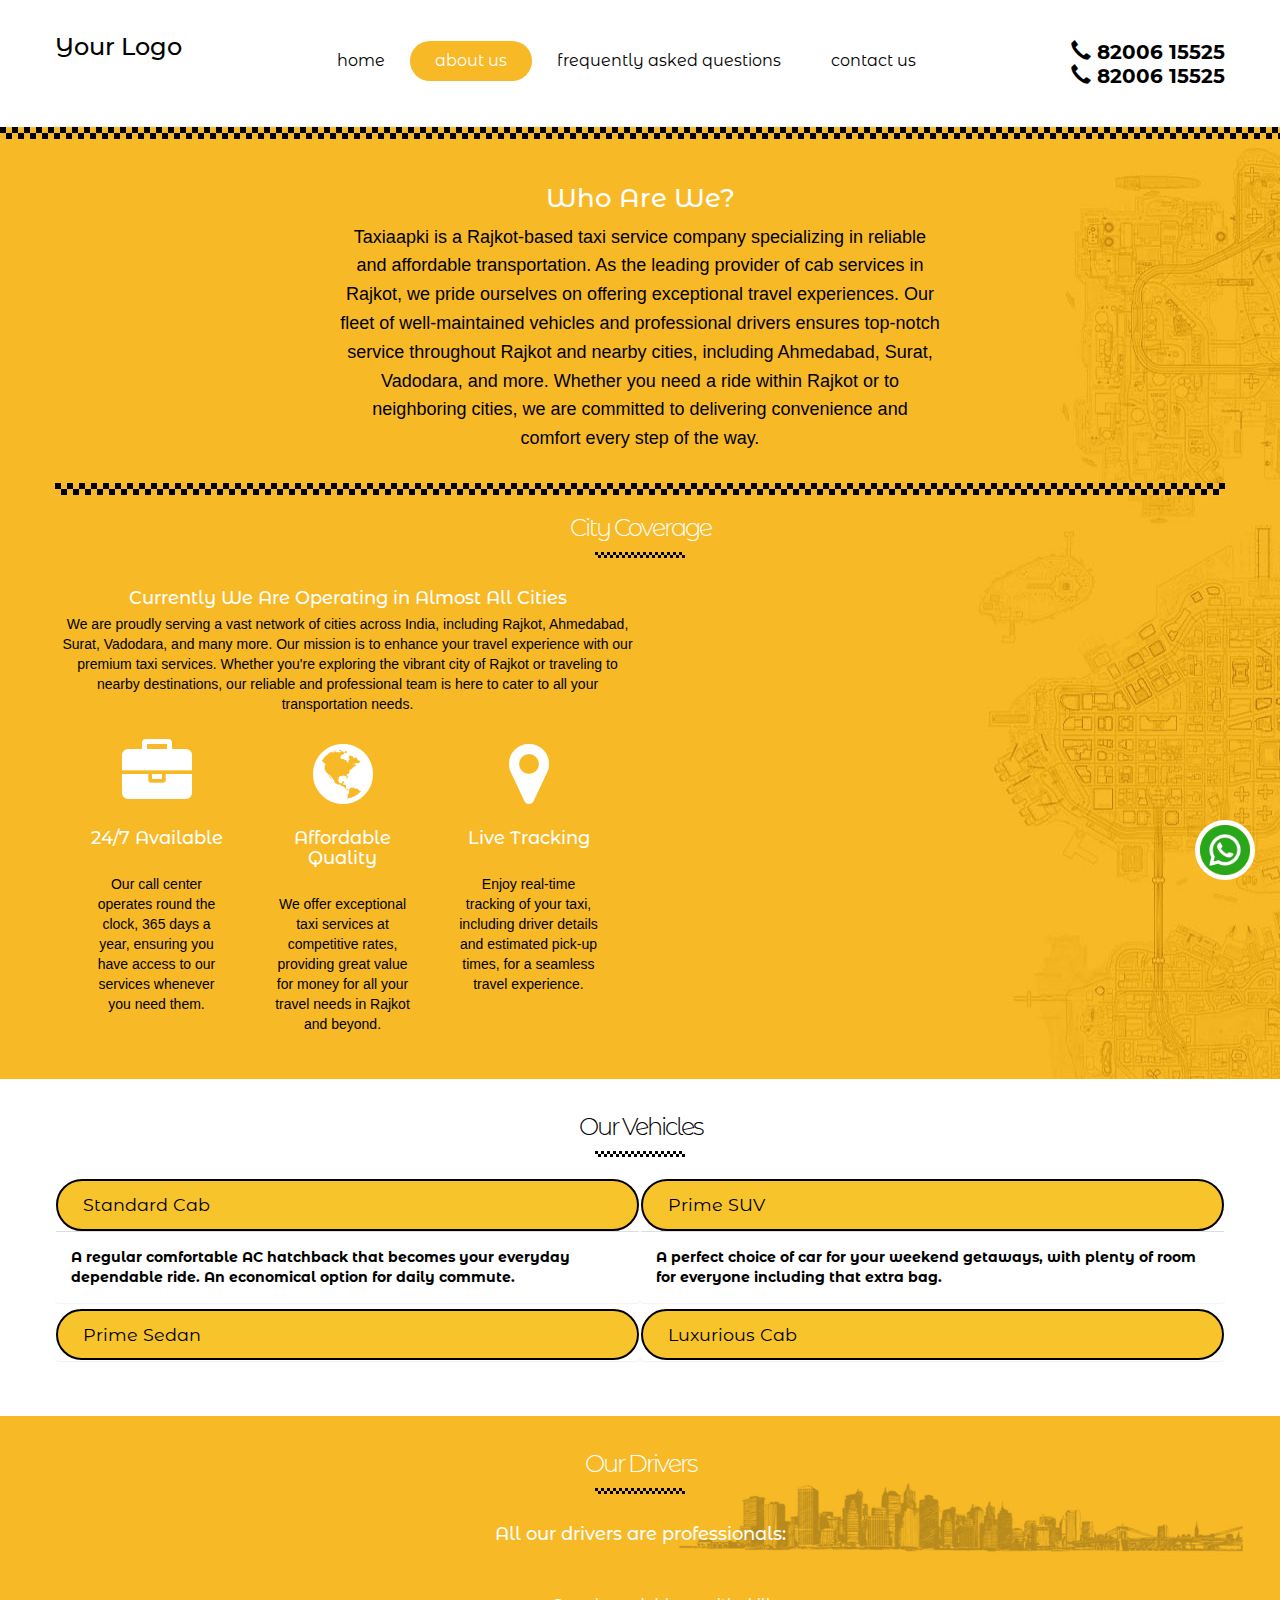
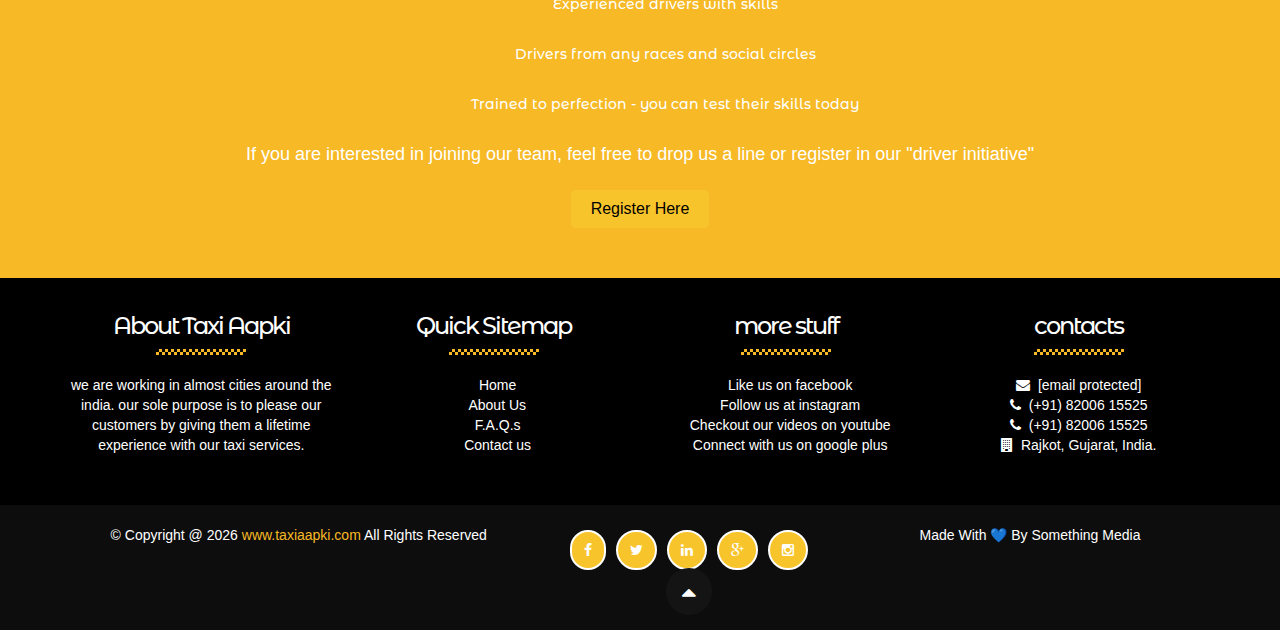
<file: about.html>
<!DOCTYPE html>
<html lang="en">

<head>
  <meta charset="utf-8">
  <meta http-equiv="X-UA-Compatible" content="IE=edge">
  <meta name="viewport" content="width=device-width, initial-scale=1.0">

  <title>About Us | Taxi Aapki | Taxi in Rajkot, Gujarat</title>
  <meta name="description"
    content="Book a taxi in Rajkot, Gujarat, and other major cities like Ahmedabad, Jamnagar, Surat, and Vadodara. Reliable taxi service with no hidden fees, transparent rates, and 24/7 availability.">
  <meta name="keywords"
    content="taxi service Rajkot, taxi booking Gujarat, cabs in Ahmedabad, taxi in Surat, Rajkot taxi, taxi service Jamnagar, outstation taxi Gujarat, book cab online, airport taxi Rajkot, taxi Vadodara, Bhavnagar taxi service, Junagadh cabs, car rental Morbi">
  <meta name="robots" content="index, follow" />
  <meta name="revisit-after" content="3 days" />

  <link rel="shortcut icon" href="images/favicon.png">

  <link href="bootstrap/css/bootstrap.css" rel="stylesheet">
  <link href="assets/css/jquery-ui.css" rel="stylesheet">
  <link href="assets/css/uikit.almost-flat.css" rel="stylesheet">
  <link href="assets/css/owl.carousel.css" rel="stylesheet">
  <link href="assets/css/owl.theme.css" rel="stylesheet">
  <link href="assets/css/quotes.css" rel="stylesheet">
  <link href="assets/css/product.css" rel="stylesheet">
  <link href="citycab.css" rel="stylesheet">
  <link href="assets/css/captcha.css" rel="stylesheet">
  <link href="assets/css/stickey-callback.css" rel="stylesheet" type="text/css" />
  <link href="https://fonts.googleapis.com/css?family=Montserrat+Alternates" rel="stylesheet" type="text/css">
  <link href="assets/css/floatingbuttons.css" rel="stylesheet" type="text/css" />
</head>

<body>

  <div class="page-wrapper" id="page-top">
    <header class="header-wrapper" id="header-wrapper">

      <div class="container main-navigation">
        <div id="header" class="row">
          <div class="col-md-12 col-pad-0">

            <div class="navbar navbar-default navbar-fixed-top" role="navigation">

              <div class="navbar-header">
                <a id="offcanvas-toggler" class="navbar-toggle" data-toggle="collapse"></a>
                <div class="navbar-brand">
                  <a href="index.html"><h3>Your Logo</h3></a>
                </div>
              </div>
              <h2 style="font-size:20px;" class="navbar-text navbar-right"><strong><i
                    class="glyphicon glyphicon-earphone glyphicon-align-left" aria-hidden="true"></i><a
                    style="color:#000;" href="tel:8200615525"> 82006 15525</a><br /><i
                    class="glyphicon glyphicon-earphone glyphicon-align-left" aria-hidden="true"></i><a
                    style="color:#000;" href="tel:8200615525"> 82006 15525</a></strong></h2>
              <div class="collapse navbar-collapse">
                <ul class="nav navbar-nav navbar-nav-center">
                  <li><a href="index.html">home</a></li>
                  <li class="active"><a href="about.html">about us</a></li>
                  <li><a href="faq.html">frequently asked questions</a></li>
                  <li><a href="contact.html">contact us</a></li>

                </ul>
              </div>
            </div>
          </div>
        </div>
      </div>

    </header>
    <!-- 
    <div id="taxiStripe" class="container-fluid gap-fullsize">
    </div> -->

    <div id="taxiStripe" class="container-fluid gap-fullsize">
    </div>

    <!-- City coverage  -->

    <section class="vertical-city-coverage" id="verticalCityCoverage" data-type="background" data-speed="5">
      <div class="container">
        <div class="row">
          <div class="col-md-12">
            <div class="who-are-we">
              <h4>Who Are We?</h4>
              <p>Taxiaapki is a Rajkot-based taxi service company specializing in reliable and affordable
                transportation. As the leading provider of cab services in Rajkot, we pride ourselves on offering
                exceptional travel experiences. Our fleet of well-maintained vehicles and professional drivers ensures
                top-notch service throughout Rajkot and nearby cities, including Ahmedabad, Surat, Vadodara, and more.
                Whether you need a ride within Rajkot or to neighboring cities, we are committed to delivering
                convenience and comfort every step of the way.</p>
            </div>

            <div id="taxiStripe" class="container-fluid gap-fullsize">
            </div>
            <br>
            <h3 class="header header-coverage">City Coverage</h3>
          </div>
        </div>
      </div>
      <div class="container">
        <div class="row">
          <div class="col-md-6">
            <h4 class="uk-text-center uk-text-black">Currently We Are Operating in Almost All Cities</h4>
            <p class="p-mar-5">We are proudly serving a vast network of cities across India, including Rajkot,
              Ahmedabad, Surat, Vadodara, and many more. Our mission is to enhance your travel experience with our
              premium taxi services. Whether you're exploring the vibrant city of Rajkot or traveling to nearby
              destinations, our reliable and professional team is here to cater to all your transportation needs.</p>
            <div class="uk-grid">
              <div class="uk-width-medium-1-3">
                <i class="uk-icon-briefcase uk-icon-large uk-text-white"></i>
                <h4>24/7 Available</h4>
                <p>Our call center operates round the clock, 365 days a year, ensuring you have access to our services
                  whenever you need them.</p>
              </div>
              <div class="uk-width-medium-1-3">
                <i class="uk-icon-globe uk-icon-large uk-text-white"></i>
                <h4>Affordable Quality</h4>
                <p>We offer exceptional taxi services at competitive rates, providing great value for money for all your
                  travel needs in Rajkot and beyond.</p>
              </div>
              <div class="uk-width-medium-1-3">
                <i class="uk-icon-map-marker uk-icon-large uk-text-white"></i>
                <h4>Live Tracking</h4>
                <p>Enjoy real-time tracking of your taxi, including driver details and estimated pick-up times, for a
                  seamless travel experience.</p>
              </div>
            </div>
          </div>
          <div class="col-md-6">
            <div>
              <p><img data-uk-scrollspy="{cls:'uk-animation-slide-right', delay:600}"
                  style="display: block; margin-right: auto; margin-left: auto;" src="images/about2.png"
                  alt="Rajkot Taxi"></p>
            </div>
          </div>
        </div>
      </div>
    </section>

    <!-- City Coverage is over  -->
    <!-- >>>>>>>>>>>>>>>>>>>>>>>>>>>>>>>>>>>>>>>>>>>>>>>>>>>>>>>>>>>>>>>>>>>>>>>>>>>>>>>>>>>>>>>>>>>>>>>>>>>>>>>>>>>>>>>>>>>>>>>> -->



    <!-- <<<<<<<<<<<<<<<<<<<<<<<<<<<<<<<<<<<<<<<<<<<<<<<<<<<<<<<<<<<<<<<<<<<<<<<<<<<<<<<<<<<<<<<<<<<<<<<<<<<<<<<<<<<<<<<<<<<<<<<< -->
    <!-- Our Vehicle Begins -->

    <section class="vertical-our-vehicles" id="verticalOurVehicles" data-type="background" data-speed="5">
      <div class="container">
        <div class="row">
          <div class="col-md-12">
            <h3 class="header header-vehicles">Our Vehicles</h3>
          </div>
        </div>
        <div class="row">
          <div class="col-md-6">
            <div class="panel-group" id="accordionLeft">
              <div class="panel panel-default">
                <div class="panel-heading">
                  <h4 class="panel-title">
                    <a data-toggle="collapse" data-parent="#accordionLeft" href="#collapseOneLeft"
                      class="btn btn-block accord">Standard Cab</a>
                  </h4>
                </div>
                <div id="collapseOneLeft" class="panel-collapse collapse in">
                  <div class="panel-body">
                    <strong>A regular comfortable AC hatchback that becomes your everyday dependable ride. An economical
                      option for daily commute.</strong>
                  </div>
                </div>
              </div>
              <div class="panel panel-default">
                <div class="panel-heading">
                  <h4 class="panel-title">
                    <a data-toggle="collapse" data-parent="#accordionLeft" href="#collapseTwoLeft"
                      class="btn btn-block accord">Prime Sedan</a>
                  </h4>
                </div>
                <div id="collapseTwoLeft" class="panel-collapse collapse">
                  <div class="panel-body">
                    <strong>Top rated drivers, and a hand-picked fleet of the best cars with extra legroom and boot
                      space.</strong>
                  </div>
                </div>
              </div>
            </div>
          </div>
          <div class="col-md-6">
            <div class="panel-group" id="accordionRight">
              <div class="panel panel-default">
                <div class="panel-heading">
                  <h4 class="panel-title">
                    <a data-toggle="collapse" data-parent="#accordionRight" href="#collapseThreeRight"
                      class="btn btn-block accord">Prime SUV</a>
                  </h4>
                </div>
                <div id="collapseThreeRight" class="panel-collapse collapse in">
                  <div class="panel-body">
                    <strong>A perfect choice of car for your weekend getaways, with plenty of room for everyone
                      including that extra bag.</strong>
                  </div>
                </div>
              </div>
              <div class="panel panel-default">
                <div class="panel-heading">
                  <h4 class="panel-title">
                    <a data-toggle="collapse" data-parent="#accordionRight" href="#collapseFourRight"
                      class="btn btn-block accord">Luxurious Cab</a>
                  </h4>
                </div>
                <div id="collapseFourRight" class="panel-collapse collapse">
                  <div class="panel-body">
                    <strong>Top-of-the-line luxury cars like Mercedes, BMW, and Audis powered by auto-connect Wi-Fi, at
                      unbeatable fares & attractive hourly rental packages.</strong>
                  </div>
                </div>
              </div>
            </div>
          </div>
        </div>
      </div>
    </section>
    <!-- Our vehicle over  -->
    <!-- >>>>>>>>>>>>>>>>>>>>>>>>>>>>>>>>>>>>>>>>>>>>>>>>>>>>>>>>>>>>>>>>>>>>>>>>>>>>>>>>>>>>>>>>>>>>>>>>>>>>>>>>>>>>>>>>>>>>>>>>>>>>>>>>> -->


    <!-- <<<<<<<<<<<<<<<<<<<<<<<<<<<<<<<<<<<<<<<<<<<<<<<<<<<<<<<<<<<<<<<<<<<<<<<<<<<<<<<<<<<<<<<<<<<<<<<<<<<<<<<<<<<<<<<<<<<<<<<<<<<<<<<<<<<<<< -->
    <!-- Our drivers Begins -->

    <section class="horizon-our-drivers" id="horizonOurDrivers" data-type="background" data-speed="5">
      <div class="container">
        <div class="row">
          <div class="col-md-12">
            <h3 class="header header-coverage">Our Drivers</h3>
          </div>
        </div>
        <div class="row">
          <div class="col-md-12 text-center">
            <h4>All our drivers are professionals:</h4>
            <br>
            <h5 class="blocknumber blocknumber-ltr"> Experienced drivers with skills</h5>
            <h5 class="blocknumber blocknumber-ltr"> Drivers from any races and social
              circles</h5>
            <h5 class="blocknumber blocknumber-ltr"> Trained to perfection - you can test
              their skills today</h5>
            <br>
            <h4 class="p-mar-5">If you are interested in joining our team, feel free to drop us a line or register in
              our "driver initiative"</h4>
            <br>
            <p class="p-mar-15">
              <a href="contact.html" class="btn btn-default btn-lg">Register Here</a>
            </p>
          </div>
        </div>
      </div>
    </section>

    <!-- Drivers Over  -->
    <!-- >>>>>>>>>>>>>>>>>>>>>>>>>>>>>>>>>>>>>>>>>>>>>>>>>>>>>>>>>>>>>>>>>>>>>>>>>>>>>>>>>>>>>>>>>>>>>>>>>>>>>>>>>>>>>>>>>>>>>>>>>>>>> -->


    <!-- Footer Begin -->
    <section class="bottom" id="bottom">
      <div class="container">
        <div class="row bottom-row">
          <div class="col-md-3">
            <h3 class="header header-bottom">About Taxi Aapki</h3>
            <p>
              we are working in almost cities around the india. our sole purpose is to please our customers by giving
              them a lifetime</br>experience with our taxi services.
            </p>
          </div>

          <div class="col-md-3">
            <h3 class="header header-bottom">Quick Sitemap</h3>
            <p>
              &nbsp; <a href="index.html">Home</a><br>
              &nbsp; <a href="about.html">About Us</a><br>
              &nbsp; <a href="faq.html">F.A.Q.s</a><br>
              &nbsp; <a href="contact.html">Contact us</a>
            </p>
          </div>
          <div class="col-md-3">
            <h3 class="header header-bottom">more stuff</h3>
            <p>
              &nbsp; <a href="#" target="_blank">Like
                us on facebook</a><br>
              &nbsp; <a href="#" target="_blank">Follow
                us at instagram</a><br>
              &nbsp; <a href="#" target="_blank">Checkout our
                videos on youtube</a><br>
              &nbsp; <a href="#" target="_blank">Connect with us on google
                plus</a>
            </p>
          </div>
          <div class="col-md-3">
            <h3 class="header header-bottom">contacts</h3>
            <p>
              <i class="uk-icon-envelope "></i>&nbsp; <a href="cdn-cgi/l/email-protection.html" class="__cf_email__"
                data-cfemail="2557444f4e4a5151445d4c0b4c4b654248444c490b464a48">[email&#160;protected]</a><br>
              <i class="uk-icon-phone "></i>&nbsp; (+91) 82006 15525<br>
              <i class="uk-icon-phone "></i>&nbsp; (+91) 82006 15525<br>
              <i class="uk-icon-building "></i>&nbsp; Rajkot, Gujarat, India.
            </p>
          </div>
        </div>
      </div>
    </section>


    <footer class="footer-wrapper" id="footer-wrapper">
      <div class="container">
        <div id="footer" class="row align-items-center justify-content-between">
          <div class="col-md-5 text-center text-md-left mb-4 mb-md-0">
            <span class="copyright">
              &copy; Copyright  &#64;
                     <script>document.write(new Date().getFullYear());</script> <span
                        style="color: #f7b926;">www.taxiaapki.com</span> All
                        Rights Reserved
            </span>

          </div>
          <div class="col-md-3 text-center mb-4 mb-md-0">
            <div class="social-buttons">
              <a href="#" target="_blank" class="btn btn-inverse social"><i class="uk-icon-facebook"></i></a>
              <a href="#" target="_blank" class="btn btn-inverse social"><i class="uk-icon-twitter"></i></a>
              <a href="#" target="_blank" class="btn btn-inverse social"><i class="uk-icon-linkedin"></i></a>
              <a href="#" target="_blank" class="btn btn-inverse social"><i class="uk-icon-google-plus"></i></a>
              <a href="#" target="_blank" class="btn btn-inverse social"><i class="uk-icon-instagram"></i></a>
            </div>
            <a class="totop" rel="nofollow" href="#page-top" title="Goto Top" data-uk-smooth-scroll><i
                class="uk-icon-caret-up"></i></a>
          </div>
          <div class="col-md-4 text-center text-md-right">
            <a href="https://smithmodi.github.io/Portfolio/" target="_blank"
              title="Eyelash Technologies is a Leading Website Development Company">Made With &#x1F499; By
              Something Media</a>
          </div>
        </div>
      </div>
    </footer>


    <div class="offcanvas-menu">
      <a class="close-offcanvas" href="#"><i class="uk-icon-remove"></i></a>
      <div class="offcanvas-inner">
        <ul class="nav menu">
          <li><a href="index.html">home</a></li>
          <li class="active"><a href="about.html">about us</a></li>
          <li><a href="faq.html">frequently asked questions</a></li>
          <li><a href="contact.html">contact us</a></li>

        </ul>
      </div>
    </div>

  </div>


  <script src="assets/js/jquery.min.js" type="96f826dd3907e7c462702b66-text/javascript"></script>
  <script src="assets/js/jquery-ui.min.js" type="96f826dd3907e7c462702b66-text/javascript"></script>

  <script src="assets/js/uikit.min.js" type="96f826dd3907e7c462702b66-text/javascript"></script>

  <script src="assets/js/owl.carousel.min.js" type="96f826dd3907e7c462702b66-text/javascript"></script>

  <script src="assets/js/template.js" type="96f826dd3907e7c462702b66-text/javascript"></script>

  <script src="bootstrap/js/bootstrap.min.js" type="96f826dd3907e7c462702b66-text/javascript"></script>

  <script src="assets/js/ie10-viewport-bug-workaround.js" type="96f826dd3907e7c462702b66-text/javascript"></script>

  <div class="floatingButtonWrap">
    <div class="floatingButtonInner">
      <a href="https://wa.me/918469615007" target="_blank" class="floatingButton" title="Chat On Whatsapp">
        <img src="images/whatsapp.png" />
      </a>
    </div>
  </div>
  <script type="96f826dd3907e7c462702b66-text/javascript">
  jQuery(document).ready(function() {
        setInterval(function() {
          modaldata();
        }, 30000);
      });

    function modaldata() {
      jQuery(".subscribe-popup").toggleClass("hide2");
    }
</script>





  <script async src="https://www.googletagmanager.com/gtag/js?id=AW-812188377"
    type="96f826dd3907e7c462702b66-text/javascript"></script>
  <script type="96f826dd3907e7c462702b66-text/javascript">
  window.dataLayer = window.dataLayer || [];
  function gtag(){dataLayer.push(arguments);}
  gtag('js', new Date());

  gtag('config', 'AW-812188377');
</script>

  <script async src="https://www.googletagmanager.com/gtag/js?id=UA-141033528-1"
    type="96f826dd3907e7c462702b66-text/javascript"></script>
  <script type="96f826dd3907e7c462702b66-text/javascript">
  window.dataLayer = window.dataLayer || [];
  function gtag(){dataLayer.push(arguments);}
  gtag('js', new Date());

  gtag('config', 'UA-141033528-1');
</script>
  <script src="cdn-cgi/scripts/7d0fa10a/cloudflare-static/rocket-loader.min.js"
    data-cf-settings="96f826dd3907e7c462702b66-|49" defer></script>
</body>

</html>
</file>
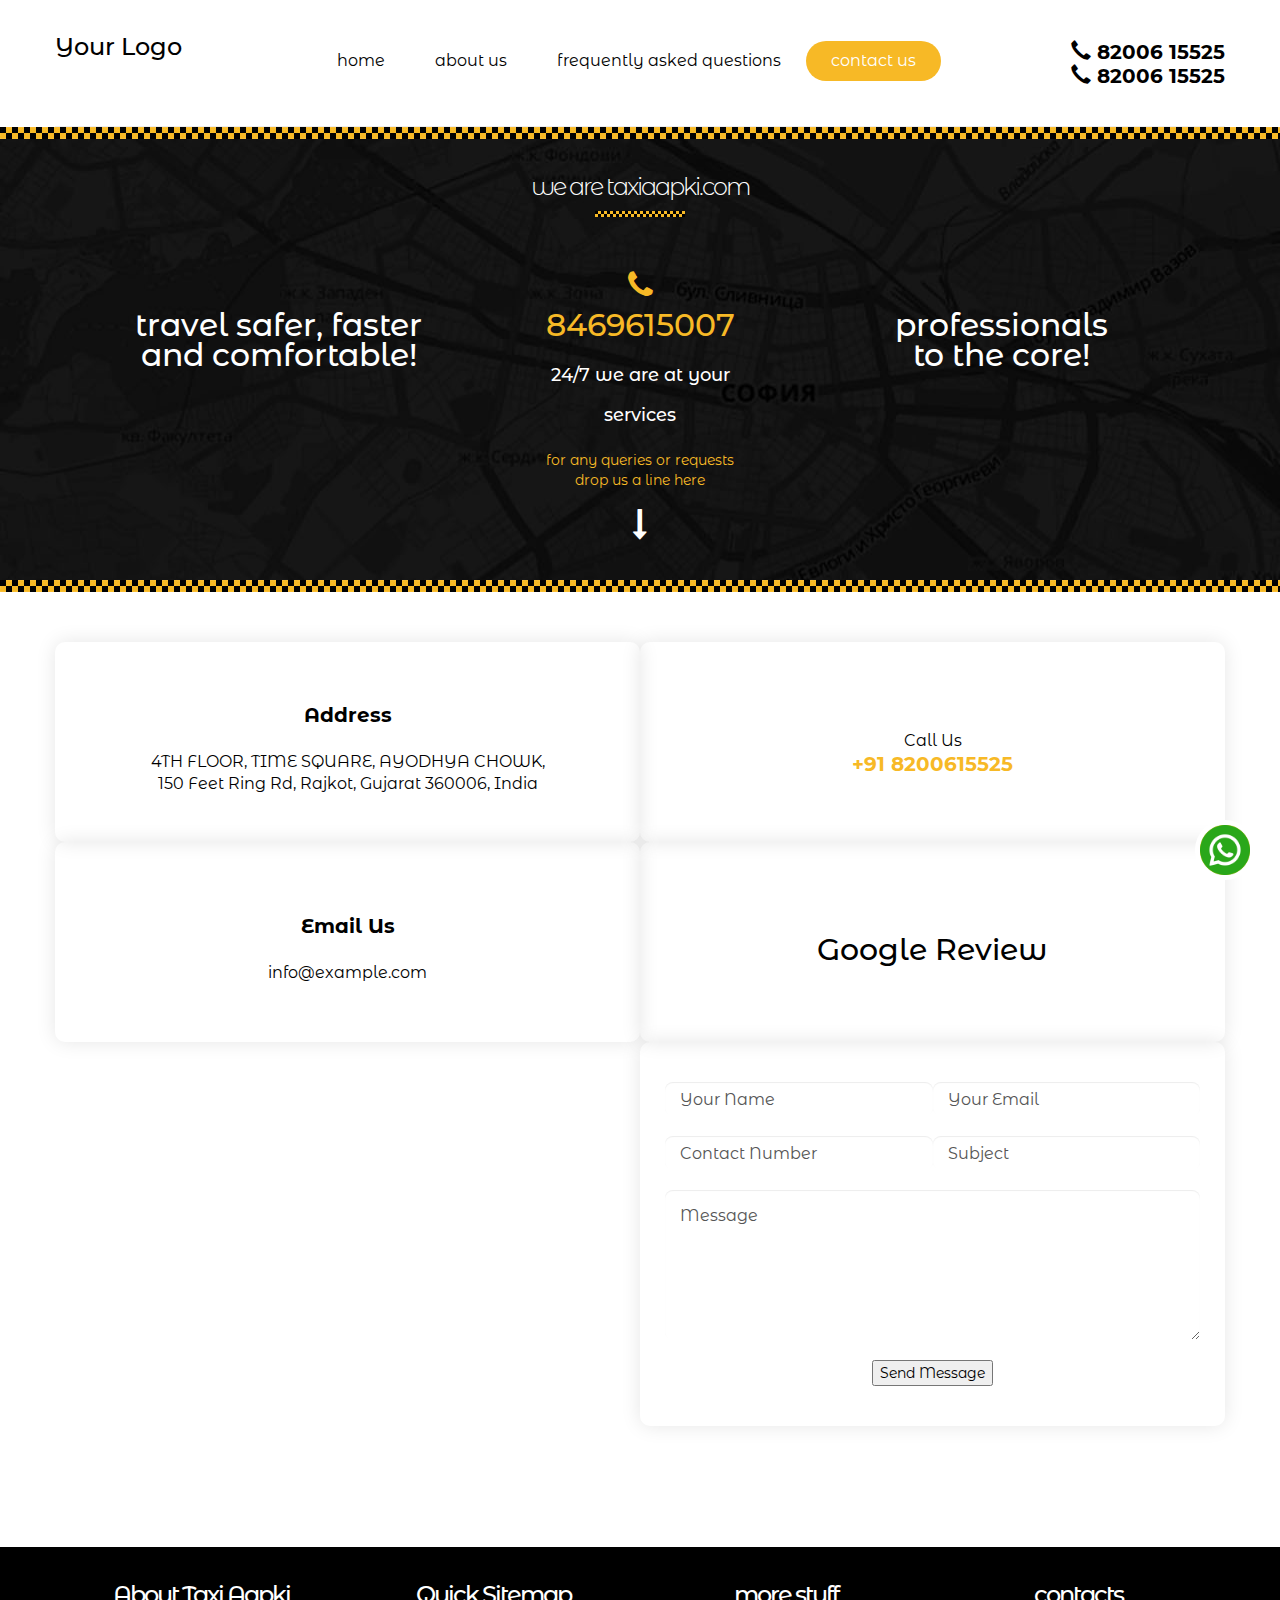
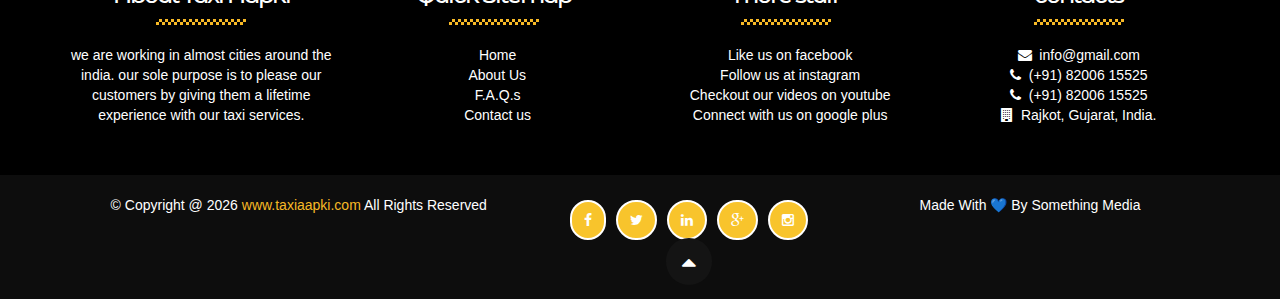
<file: contact.html>
<!DOCTYPE html>
<html lang="en">

<head>
  <meta charset="utf-8">
  <meta http-equiv="X-UA-Compatible" content="IE=edge">
  <meta name="viewport" content="width=device-width, initial-scale=1.0">

  <title>Contact Us | Taxi Aapki | Taxi in Rajkot, Gujarat </title>
  <meta name="description"
    content="Book a taxi in Rajkot, Gujarat, and other major cities like Ahmedabad, Jamnagar, Surat, and Vadodara. Reliable taxi service with no hidden fees, transparent rates, and 24/7 availability.">
  <meta name="keywords"
    content="taxi service Rajkot, taxi booking Gujarat, cabs in Ahmedabad, taxi in Surat, Rajkot taxi, taxi service Jamnagar, outstation taxi Gujarat, book cab online, airport taxi Rajkot, taxi Vadodara, Bhavnagar taxi service, Junagadh cabs, car rental Morbi">
  <meta name="robots" content="index, follow" />
  <meta name="revisit-after" content="3 days" />

  <link rel="shortcut icon" href="images/favicon.png">

  <link href="bootstrap/css/bootstrap.css" rel="stylesheet">
  <link href="assets/css/jquery-ui.css" rel="stylesheet">
  <link href="assets/css/uikit.almost-flat.css" rel="stylesheet">
  <link href="assets/css/owl.carousel.css" rel="stylesheet">
  <link href="assets/css/owl.theme.css" rel="stylesheet">
  <link href="assets/css/quotes.css" rel="stylesheet">
  <link href="assets/css/product.css" rel="stylesheet">
  <link href="citycab.css" rel="stylesheet">
  <!-- <link href="assets/css/captcha.css" rel="stylesheet"> -->
  <link href="assets/css/stickey-callback.css" rel="stylesheet" type="text/css" />
  <link href="https://fonts.googleapis.com/css?family=Montserrat+Alternates" rel="stylesheet" type="text/css">
  <link href="assets/css/floatingbuttons.css" rel="stylesheet" type="text/css" />
  <!-- <link href="assets/css/main.css" rel="stylesheet"> -->
  <link href="https://fonts.googleapis.com" rel="preconnect">
  <link href="https://fonts.gstatic.com" rel="preconnect" crossorigin>
  <link
    href="https://fonts.googleapis.com/css2?family=Roboto:ital,wght@0,100;0,300;0,400;0,500;0,700;0,900;1,100;1,300;1,400;1,500;1,700;1,900&family=Open+Sans:ital,wght@0,300;0,400;0,500;0,600;0,700;0,800;1,300;1,400;1,500;1,600;1,700;1,800&family=Poppins:ital,wght@0,100;0,200;0,300;0,400;0,500;0,600;0,700;0,800;0,900;1,100;1,200;1,300;1,400;1,500;1,600;1,700;1,800;1,900&display=swap"
    rel="stylesheet">


  <!-- <link href="assets/vendor/bootstrap/css/bootstrap.min.css" rel="stylesheet">
  <link href="assets/vendor/bootstrap-icons/bootstrap-icons.css" rel="stylesheet">
  <link href="assets/vendor/aos/aos.css" rel="stylesheet">
  <link href="assets/vendor/fontawesome-free/css/all.min.css" rel="stylesheet">
  <link href="assets/vendor/glightbox/css/glightbox.min.css" rel="stylesheet">
  <link href="assets/vendor/swiper/swiper-bundle.min.css" rel="stylesheet"> -->

</head>


<body>

  <div class="page-wrapper" id="page-top">

    <!-- Header Begins  -->

    <header class="header-wrapper" id="header-wrapper">

      <div class="container main-navigation">
        <div id="header" class="row">
          <div class="col-md-12 col-pad-0">

            <div class="navbar navbar-default navbar-fixed-top" role="navigation">

              <div class="navbar-header">
                <a id="offcanvas-toggler" class="navbar-toggle" data-toggle="collapse"></a>
                <div class="navbar-brand">
                  <a href="index.html"><h3>Your Logo</h3></a>
                </div>
              </div>
              <h2 style="font-size:20px;" class="navbar-text navbar-right"><strong><i
                    class="glyphicon glyphicon-earphone glyphicon-align-left" aria-hidden="true"></i><a
                    style="color:#000;" href="tel:8200615525"> 82006 15525</a><br /><i
                    class="glyphicon glyphicon-earphone glyphicon-align-left" aria-hidden="true"></i><a
                    style="color:#000;" href="tel:8200615525"> 82006 15525</a></strong></h2>
              <div class="collapse navbar-collapse">
                <ul class="nav navbar-nav navbar-nav-center">
                  <li><a href="index.html">home</a></li>
                  <li><a href="about.html">about us</a></li>
                  <li><a href="faq.html">frequently asked questions</a></li>
                  <li class="active"><a href="contact.html">contact us</a></li>

                </ul>
              </div>
            </div>
          </div>
        </div>
      </div>

    </header>



    <!-- Header over  -->
    <div id="taxiStripe" class="container-fluid gap-fullsize">
    </div>


    <section class="vertical-city-cab" id="verticalCityCab" data-type="background" data-speed="5">
      <div class="container">
        <div class="row">
          <div class="col-md-12">
            <h3 class="header header-city-cab">we are taxiaapki.com</h3>
          </div>
        </div>
      </div>
      <div id="cityCab" class="container city-cab">
        <div class="row">
          <div class="uk-grid uk-text-center uk-text-white">
            <div class="uk-width-medium-2-5">
              <br><br>
              <h2>travel safer, faster</h2>
              <h2 style="margin-top: -10px;">and comfortable!</h2>
            </div>
            <div class="uk-width-medium-1-5">
              <h2>
                <a href="8469615007"><i class="uk-icon-phone"></i> <span class="uk-text-yellow">8469615007</span></a>
              </h2>
              <h4>24/7 we are at your services</h4>
              <p class="uk-text-yellow">for any queries or requests drop us a line here</p>
              <a href="#contact">
                <h2 class="uk-text-yellow"><i class="uk-icon-long-arrow-down"></i></h2>
              </a>
            </div>
            <div class="uk-width-medium-2-5">
              <br><br>
              <h2>professionals</h2>
              <h2 style="margin-top: -10px;">to the core!</h2>
            </div>
          </div>
        </div>
      </div>
    </section>
    <div id="taxiStripe" class="container-fluid gap-fullsize">
    </div>

    <!-- Contact Form Begins  -->

    <!-- <section class="contact" id="contact">
      <div class="container">
        <div class="row justify-content-center">
          <div class="col-md-8">
            <h3 class="header header-contact">Contact Us</h3>
            <form id="contact-formdata" name="contact-formdata" class="form-horizontal"
              action="https://wa.me/919909791097" method="get">
              <p class="uk-text-a2">Send us a message. All fields with an * are required.</p>
              <div class="form-group">
                <label for="name" class="control-label">Name *</label>
                <input type="text" class="form-control" id="name" name="txtName" placeholder="Your name" required />
              </div>
              <div class="form-group">
                <label for="email" class="control-label">Email *</label>
                <input type="email" class="form-control" id="email" name="txtEmail" placeholder="Your email" required />
              </div>
              <div class="form-group">
                <label for="subject" class="control-label">Subject *</label>
                <input type="text" class="form-control" id="subject" name="txtSubject" placeholder="Subject" required />
              </div>
              <div class="form-group">
                <label for="message" class="control-label">Message *</label>
                <textarea class="form-control" id="message" name="txtMessage" placeholder="Your message"
                  required></textarea>
              </div>
              <div class="form-group">
                <label for="phone" class="control-label">Phone *</label>
                <input type="tel" class="form-control" id="phone" name="txtPhone" placeholder="Your phone number"
                  required />
              </div>
              <button type="submit" class="btn btn-primary" name="contact_post" value="contact_post">Submit</button>
            </form>
          </div>
        </div>
      </div>
    </section> -->

    <section id="contact" class="contact section">
      <div class="container" data-aos="fade-up" data-aos-delay="100">

        <!-- <div class="info-container"> -->

        <!-- <div class="info-row">
            <div class="col-lg-6">
              <div class="info-item" data-aos="fade-up" data-aos-delay="200">
                <i class="bi bi-geo-alt icon-style"></i>
                <h3>Address</h3>
                <p>4TH FLOOR, TIME SQUARE, AYODHYA CHOWK, <br>150 Feet Ring Rd, Rajkot, Gujarat 360006, India</p>
              </div>
            </div>

            <div class="col-lg-3 col-md-6">
              <div class="info-item" data-aos="fade-up" data-aos-delay="300">
                <i class="bi bi-telephone icon-style"></i>
                <h3>Call Us</h3>
                <p><a href="tel:+918200615525">+91 8200615525</a></p>
              </div>
            </div>
          </div>

          <div class="info-item info-item-third" data-aos="fade-up" data-aos-delay="400">
            <i class="bi bi-envelope icon-style"></i>
            <h3>Email Us</h3>
            <p>info@example.com</p>
          </div> -->
        <!-- </div> -->
        <div class="row gy-4">
          <div class="col-lg-6 col-md-6">
            <div class="info-item d-flex flex-column justify-content-center align-items-center" data-aos="fade-up"
              data-aos-delay="200">
              <i class="bi bi-geo-alt icon-style"></i>
              <h3 title="You Can Directly Come To Us With This Address">Address</h3>
              <p>4TH FLOOR, TIME SQUARE, AYODHYA CHOWK,<br>150 Feet Ring Rd, Rajkot, Gujarat 360006, India</p>
            </div>
          </div>

          <div class="col-lg-6 col-md-6">
            <div class="info-item d-flex flex-column justify-content-center align-items-center" data-aos="fade-up"
              data-aos-delay="300">
              <i class="bi bi-telephone icon-style"></i>
              <p title="Our 24/7 Calling Number Is Here ">Call Us</P>
              <h3><a href="tel:+918200615525">+91 8200615525</a></H3>
            </div>
          </div>

          <div class="col-lg-6 col-md-6">
            <div class="info-item d-flex flex-column justify-content-center align-items-center" data-aos="fade-up"
              data-aos-delay="400">
              <i class="bi bi-envelope icon-style"></i>
              <h3 title="You Can Connect Us Through Email">Email Us</h3>
              <p>info@example.com</p>
            </div>
          </div>

          <div class="col-lg-6 col-md-6">
            <div class="info-item d-flex flex-column justify-content-center align-items-center" data-aos="fade-up"
              data-aos-delay="500">
              <i class="bi bi-clock icon-style"></i>
              <!-- <p>Give Your Honest</p> -->
              <a href="https://search.google.com/local/writereview?placeid=ChIJa6OKmzbJWTkRepubnlBE2rE">
                <h2 title="Give Your Honest Review">Google Review</h2>
              </a>
            </div>
          </div>
        </div>



        <!-- Rest of the form and other content -->
        <div class="row gy-4 mt-4">
          <div class="col-lg-6" data-aos="fade-up" data-aos-delay="300"><iframe
              src="https://www.google.com/maps/embed?pb=!1m18!1m12!1m3!1d3690.8125130790995!2d70.7653258743778!3d22.32292934207655!2m3!1f0!2f0!3f0!3m2!1i1024!2i768!4f13.1!3m3!1m2!1s0x3959c9369b8aa36b%3A0xb1da44509e9b9b7a!2sTAXI%20AAPKI!5e0!3m2!1sen!2sus!4v1725493626479!5m2!1sen!2sus"
              width="600" height="450" style="border:0;" allowfullscreen="" loading="lazy"
              referrerpolicy="no-referrer-when-downgrade"></iframe></div>

          <div class="col-lg-6">
            <form id="whatsappForm" class="php-email-form" data-aos="fade-up" data-aos-delay="400">
              <div class="row gy-4">
                <div class="col-md-6">
                  <input type="text" id="name" name="name" class="form-control" placeholder="Your Name" required>
                </div>
                <div class="col-md-6">
                  <input type="email" id="email" class="form-control" name="email" placeholder="Your Email" required>
                </div>
                <div class="col-md-6">
                  <input type="text" id="contact_number" class="form-control" name="contact_number"
                    placeholder="Contact Number" required>
                </div>
                <div class="col-md-6">
                  <input type="text" id="subject" class="form-control" name="subject" placeholder="Subject" required>
                </div>
                <div class="col-md-12">
                  <textarea id="message" class="form-control" name="message" rows="6" placeholder="Message"
                    required></textarea>
                </div>
                <div class="col-md-12 text-center">
                  <div class="loading">Loading</div>
                  <div class="error-message"></div>
                  <div class="sent-message">Your message has been sent. Thank you!</div>
                  <button type="button" onclick="sendToWhatsApp1()">Send Message</button>
                </div>
              </div>
            </form>
          </div>

          <script>
            function sendToWhatsApp1() {
              const name = document.getElementById('name').value;
              const email = document.getElementById('email').value;
              const contactNumber = document.getElementById('contact_number').value;
              const subject = document.getElementById('subject').value;
              const messageContent = document.getElementById('message').value;

              // Basic validation
              if (!name || !email || !contactNumber || !subject || !messageContent) {
                alert("Please fill all required fields!");
                return;
              }

              // Format message for WhatsApp
              const message = `Name: ${name}%0AEmail: ${email}%0AContact Number: ${contactNumber}%0ASubject: ${subject}%0AMessage: ${messageContent}`;
              const phoneNumber = '918469615007';
              const whatsappURL = `https://wa.me/${phoneNumber}?text=${message}`;

              // Open WhatsApp API link
              window.open(whatsappURL, '_blank');
            }
          </script>

        </div>

      </div>
    </section>



    <!-- Contact Form over  -->


    <section class="bottom" id="bottom">
      <div class="container">
        <div class="row bottom-row">
          <div class="col-md-3">
            <h3 class="header header-bottom">About Taxi Aapki</h3>
            <p>
              we are working in almost cities around the india. our sole purpose is to please our customers by giving
              them
              a lifetime</br>experience with our taxi services.
            </p>
          </div>

          <div class="col-md-3">
            <h3 class="header header-bottom">Quick Sitemap</h3>
            <p>
              &nbsp; <a href="index.html">Home</a><br>
              &nbsp; <a href="about.html">About Us</a><br>
              &nbsp; <a href="faq.html">F.A.Q.s</a><br>
              &nbsp; <a href="contact.html">Contact us</a>
            </p>
          </div>
          <div class="col-md-3">
            <h3 class="header header-bottom">more stuff</h3>
            <p>
              &nbsp; <a href="#" target="_blank">Like
                us on facebook</a><br>
              &nbsp; <a href="#" target="_blank">Follow
                us at instagram</a><br>
              &nbsp; <a href="#" target="_blank">Checkout our
                videos on youtube</a><br>
              &nbsp; <a href="#" target="_blank">Connect with us on google
                plus</a>
            </p>
          </div>
          <div class="col-md-3">
            <h3 class="header header-bottom">contacts</h3>
            <p>
              <i class="uk-icon-envelope "></i>&nbsp; <a href="cdn-cgi/l/email-protection.html" class="__cf_email__"
                data-cfemail="85f7e4efeeeaf1f1e4fdecabecebc5e2e8e4ece9abe6eae8">info@gmail.com</a><br>
              <i class="uk-icon-phone "></i>&nbsp; (+91) 82006 15525<br>
              <i class="uk-icon-phone "></i>&nbsp; (+91) 82006 15525<br>
              <i class="uk-icon-building "></i>&nbsp; Rajkot, Gujarat, India.
            </p>
          </div>
        </div>
      </div>
    </section>


    <footer class="footer-wrapper" id="footer-wrapper">
      <div class="container">
        <div id="footer" class="row align-items-center justify-content-between">
          <div class="col-md-5 text-center text-md-left mb-4 mb-md-0">
            <span class="copyright">
               &copy; Copyright  &#64;
                     <script>document.write(new Date().getFullYear());</script> <span
                        style="color: #f7b926;">www.taxiaapki.com</span> All
                        Rights Reserved
            </span>

          </div>
          <div class="col-md-3 text-center mb-4 mb-md-0">
            <div class="social-buttons">
              <a href="#" target="_blank" class="btn btn-inverse social"><i class="uk-icon-facebook"></i></a>
              <a href="#" target="_blank" class="btn btn-inverse social"><i class="uk-icon-twitter"></i></a>
              <a href="#" target="_blank" class="btn btn-inverse social"><i class="uk-icon-linkedin"></i></a>
              <a href="#" target="_blank" class="btn btn-inverse social"><i class="uk-icon-google-plus"></i></a>
              <a href="#" target="_blank" class="btn btn-inverse social"><i class="uk-icon-instagram"></i></a>
            </div>
            <a class="totop" rel="nofollow" href="#page-top" title="Goto Top" data-uk-smooth-scroll><i
                class="uk-icon-caret-up"></i></a>
          </div>
          <div class="col-md-4 text-center text-md-right">
            <a href="https://smithmodi.github.io/Portfolio/" target="_blank"
              title="Eyelash Technologies is a Leading Website Development Company">Made With &#x1F499; By
              Something Media</a>
          </div>
        </div>
      </div>
    </footer>


    <div class="offcanvas-menu">
      <a class="close-offcanvas" href="#"><i class="uk-icon-remove"></i></a>
      <div class="offcanvas-inner">
        <ul class="nav menu">
          <li class="active"><a href="index.html">home</a></li>
          <li><a href="about.html">about us</a></li>
          <li><a href="faq.html">frequently asked questions</a></li>
          <li><a href="contact.html">contact us</a></li>

        </ul>
      </div>
    </div>

  </div>


  <script src="assets/js/jquery.min.js" type="3e47e5cd29e976bb3ca7453c-text/javascript"></script>
  <script src="assets/js/jquery-ui.min.js" type="3e47e5cd29e976bb3ca7453c-text/javascript"></script>

  <script src="assets/js/uikit.min.js" type="3e47e5cd29e976bb3ca7453c-text/javascript"></script>

  <script src="assets/js/owl.carousel.min.js" type="3e47e5cd29e976bb3ca7453c-text/javascript"></script>

  <script src="assets/js/template.js" type="3e47e5cd29e976bb3ca7453c-text/javascript"></script>

  <script src="bootstrap/js/bootstrap.min.js" type="3e47e5cd29e976bb3ca7453c-text/javascript"></script>

  <script src="assets/js/ie10-viewport-bug-workaround.js" type="3e47e5cd29e976bb3ca7453c-text/javascript"></script>

  <!-- Pop up for the Contact Us  -->


  <div class="floatingButtonWrap">
    <div class="floatingButtonInner">
      <a href="https://wa.me/918200615525" target="_blank" class="floatingButton" title="Chat On Whatsapp">
        <img src="images/whatsapp.png" />
      </a>
    </div>
  </div>
  <script type="3e47e5cd29e976bb3ca7453c-text/javascript">
  jQuery(document).ready(function() {
        setInterval(function() {
          modaldata();
        }, 30000);
      });

    function modaldata() {
      jQuery(".subscribe-popup").toggleClass("hide2");
    }

</script>



</body>


</html>
<script type="3e47e5cd29e976bb3ca7453c-text/javascript" src="validation/jquery.validate.js"></script>
<script type="3e47e5cd29e976bb3ca7453c-text/javascript">
function refreshCaptcha() {
  
    var img_path="img/captcha/imaged41d.html?";
    var new_code="newcode";
     jQuery.ajax({
      type:"POST",
      url:'process.php',
      data:{new_code:new_code},
      cache: false,
      success:function(html){
        var path=img_path+html;
        jQuery("#img_path").attr('src', path);
        }
    });
}
</script>
<script type="3e47e5cd29e976bb3ca7453c-text/javascript">
 jQuery("#contact-formdata").validate({
  rules:
  {
     txtName:
     {
        required:true
     },
      txtEmail:
     {
        required:true,
        email:true
     },
     txtSubject:{
       required:true
     },
      txtMessage:{
       required:true
    },
     txtPhone:
     {
        required:true,
        number:true,
        minlength:10,
        maxlength:13
     },
     captcha_code:
     {
        required: true,
        remote:"process.php"
     }
  },
  // Specify the validation error messages

  messages:
  {
     txtName:
     {
         required:"Enter Name."
     },
     txtEmail:
     {
        required:"Enter Email Id.",
        email:"Enter Vaild Email Id."
     },
     txtSubject:{
       required:"Enter Subject"
     },
     txtMessage:{
       required:"Enter Message"
     },
     txtPhone:
     {
        required:"Enter Contact Number.",
        number:"Enter only numeric digits.",
        minlength:"Contact number enter atleast 10 digits long.",
        maxlength:"Contact number accept maximum 13 digits. "
     },
      
     captcha_code:
     {
        required: "Enter captcha code",
        remote: "Invalid captcha code"
     }
  },
     errorElement: "label",
     errorPlacement: function ( error, element ) {
         // Add the `help-block` class to the error element
         error.addClass( "help-block" );
         if ( element.prop( "type" ) === "checkbox" ) {
             error.insertAfter( element.parent( "label" ) );
         } else {
             error.insertAfter( element );
         }
     },
     
     highlight: function ( element, errorClass, validClass ) {
         jQuery( element ).parents( ".form-group" ).addClass( "control-label label-left" ).removeClass( "control-label label-left" );
     },
     unhighlight: function (element, errorClass, validClass) {
         jQuery( element ).parents( ".form-group" ).addClass( "control-label label-left" ).removeClass( "control-label label-left" );
     }
 } );
</script>
</file>
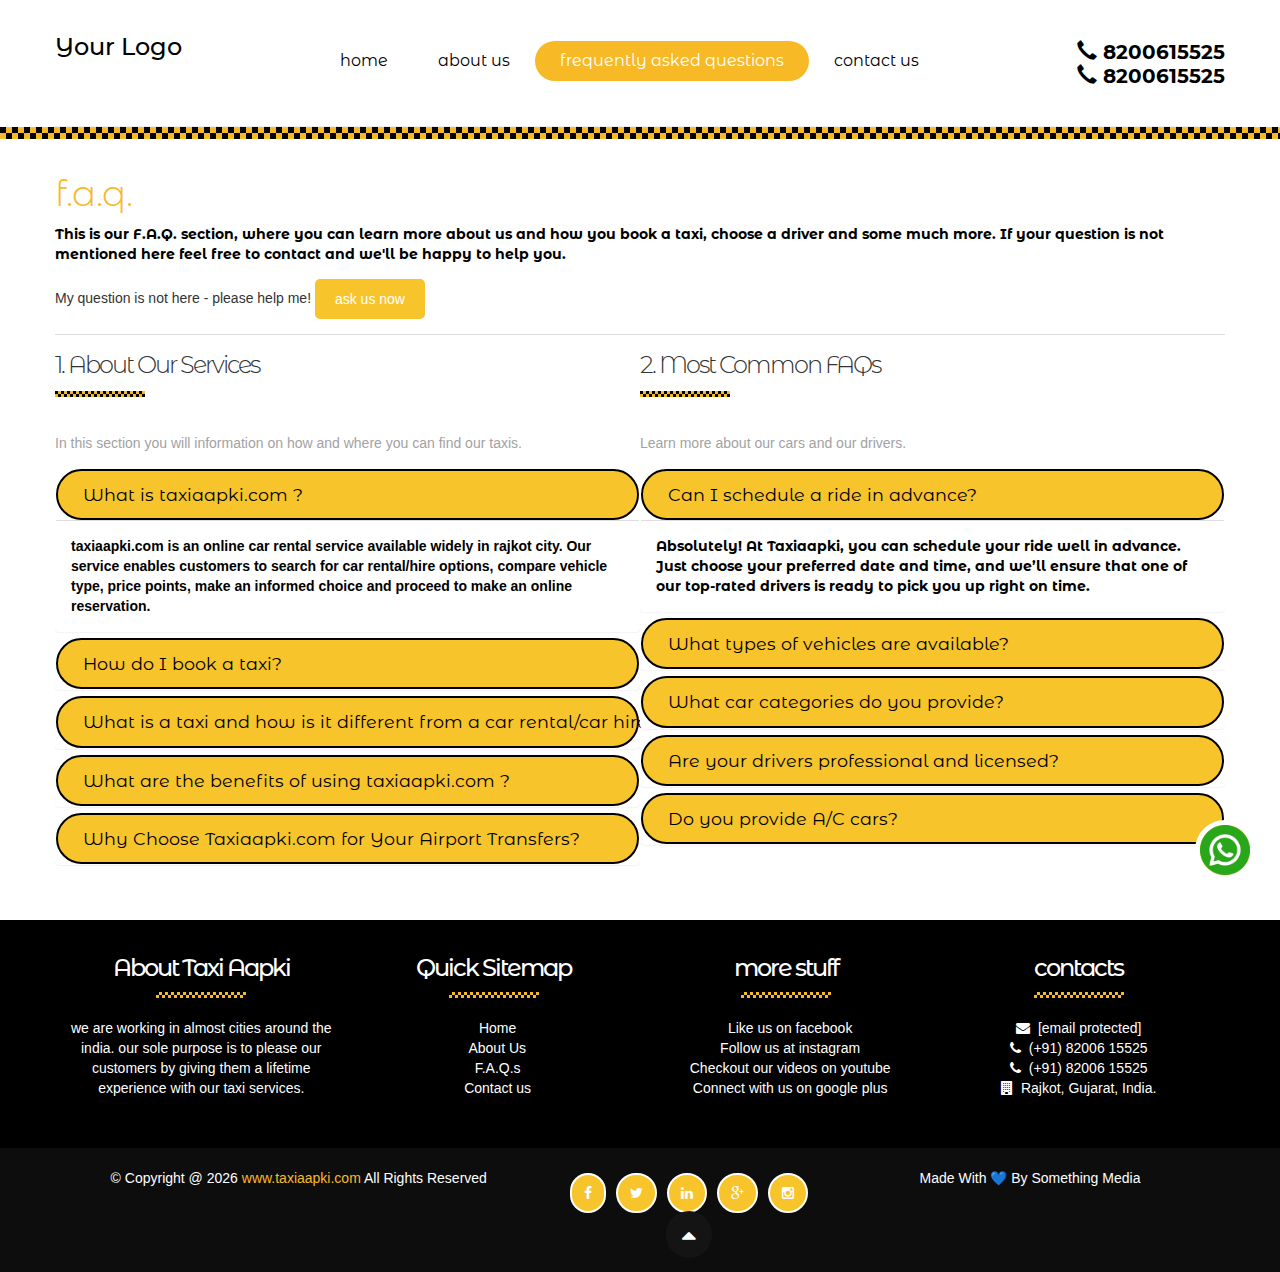
<file: faq.html>
<!DOCTYPE html>
<html lang="en">

<head>
  <meta charset="utf-8">
  <meta http-equiv="X-UA-Compatible" content="IE=edge">
  <meta name="viewport" content="width=device-width, initial-scale=1.0">

  <title>FAQs | Taxi Aapki | Taxi in Rajkot, Gujarat Taxi Service</title>
  <meta name="description"
    content="Book a taxi in Rajkot, Gujarat, and other major cities like Ahmedabad, Jamnagar, Surat, and Vadodara. Reliable taxi service with no hidden fees, transparent rates, and 24/7 availability.">
  <meta name="keywords"
    content="taxi service Rajkot, taxi booking Gujarat, cabs in Ahmedabad, taxi in Surat, Rajkot taxi, taxi service Jamnagar, outstation taxi Gujarat, book cab online, airport taxi Rajkot, taxi Vadodara, Bhavnagar taxi service, Junagadh cabs, car rental Morbi">
  <meta name="robots" content="index, follow" />
  <meta name="revisit-after" content="3 days" />

  <link rel="shortcut icon" href="images/favicon.png">

  <link href="bootstrap/css/bootstrap.css" rel="stylesheet">
  <link href="assets/css/jquery-ui.css" rel="stylesheet">
  <link href="assets/css/uikit.almost-flat.css" rel="stylesheet">
  <link href="assets/css/owl.carousel.css" rel="stylesheet">
  <link href="assets/css/owl.theme.css" rel="stylesheet">
  <link href="assets/css/quotes.css" rel="stylesheet">
  <link href="assets/css/product.css" rel="stylesheet">
  <link href="citycab.css" rel="stylesheet">
  <link href="assets/css/captcha.css" rel="stylesheet">
  <link href="assets/css/stickey-callback.css" rel="stylesheet" type="text/css" />
  <link href="https://fonts.googleapis.com/css?family=Montserrat+Alternates" rel="stylesheet" type="text/css">
  <link href="assets/css/floatingbuttons.css" rel="stylesheet" type="text/css" />
</head>


<body>

  <div class="page-wrapper" id="page-top">
    <header class="header-wrapper" id="header-wrapper">

      <div class="container main-navigation">
        <div id="header" class="row">
          <div class="col-md-12 col-pad-0">

            <div class="navbar navbar-default navbar-fixed-top" role="navigation">

              <div class="navbar-header">
                <a id="offcanvas-toggler" class="navbar-toggle" data-toggle="collapse"></a>
                <div class="navbar-brand">
                  <a href="index.html"><h3>Your Logo</h3></a>
                </div>
              </div>
              <h2 style="font-size:20px;" class="navbar-text navbar-right"><strong><i
                    class="glyphicon glyphicon-earphone glyphicon-align-left" aria-hidden="true"></i><a
                    style="color:#000;" href="tel:8200615525"> 8200615525</a><br /><i
                    class="glyphicon glyphicon-earphone glyphicon-align-left" aria-hidden="true"></i><a
                    style="color:#000;" href="tel:8200615525"> 8200615525</a></strong></h2>
              <div class="collapse navbar-collapse">
                <ul class="nav navbar-nav navbar-nav-center">
                  <li><a href="index.html">home</a></li>
                  <li><a href="about.html">about us</a></li>
                  <li class="active"><a href="faq.html">frequently asked questions</a></li>
                  <li><a href="contact.html">contact us</a></li>

                </ul>
              </div>
            </div>
          </div>
        </div>
      </div>

    </header>

    <div id="taxiStripe" class="container-fluid gap-fullsize">
    </div>

    <!-- <div id="taxiStripe" class="container-fluid gap-fullsize">
    </div> -->

    <div id="faq" class="container faq">

      <div class="row">
        <div class="col-md-12">
          <h1 class="header-fac"><a href="faq.html"> f.a.q.</a></h1>
          <strong>This is our F.A.Q. section, where you can learn more about us and how you book a taxi, choose a driver
            and
            some much more. If your question is not mentioned here feel free to contact and we'll be happy to help you.
          </strong>
          <p class="uk-text-black">My question is not here - please help me! <a class="btn btn-inverse btn-medium"
              href="contact.html"> ask us now</a></p>
          <hr>
        </div>
      </div>


      <div class="row">
        <div class="col-md-6">
          <h3 class="text-left uk-text-black">1. About Our Services</h3>
          <p class="header-p text-left">In this section you will information on how and where you can find our taxis.
          </p>
          <div class="panel-group" id="accordionOne">
            <div class="panel panel-default">
              <div class="panel-heading">
                <h4 class="panel-title">
                  <a data-toggle="collapse" data-parent="#accordionOne" href="#collapseOneOne"
                    class="btn btn-block accord">What is taxiaapki.com ?</a>
                </h4>
              </div>
              <div id="collapseOneOne" class="panel-collapse collapse in">
                <div class="panel-body">
                  <p><strong>taxiaapki.com is an online car rental service available widely in rajkot city. Our
                      service enables customers to search for car rental/hire options, compare vehicle type, price
                      points,
                      make an informed choice and proceed to make an online reservation.</strong></p>
                </div>
              </div>
            </div>

            <div class="panel panel-default">
              <div class="panel-heading">
                <h4 class="panel-title">
                  <a data-toggle="collapse" data-parent="#accordionOne" href="#collapseOneTwo"
                    class="btn btn-block accord">How do I book a taxi?</a>
                </h4>
              </div>
              <div id="collapseOneTwo" class="panel-collapse collapse">
                <div class="panel-body">
                  <strong>Booking a taxi with Taxiaapki is simple and fast. Just visit our website, select your pickup
                    and
                    drop-off locations, choose your vehicle type, and confirm your booking. You’ll receive an instant
                    confirmation via email or SMS.</strong>
                </div>
              </div>
            </div>

            <div class="panel panel-default">
              <div class="panel-heading">
                <h4 class="panel-title">
                  <a data-toggle="collapse" data-parent="#accordionOne" href="#collapseOneThree"
                    class="btn btn-block accord">What is a taxi and how is it different from a car rental/car hire?</a>
                </h4>
              </div>
              <div id="collapseOneThree" class="panel-collapse collapse">
                <div class="panel-body">
                  <strong>A taxi is typically a point to point service, or a pick and drop service. These can be hailed
                    on
                    the street or called for by using a telephone. A car rental on the other hand is hiring or renting a
                    car for a certain number of hours/days. Typically, the options provided for the customer are 4
                    hours, 40 kms, 8 hours 80 km, 1 day and multiple days. In the Indian context, car rental services
                    imply a chauffeur driven vehicle. Self drive options are being provided by international operators
                    such as Hertz, Avis, etc. However, taxiaapki.com is focused on chauffeur driven rental cars provided
                    by Indian operators. We will include international operators in the coming days. Pls watch this site
                    for developments.</strong>
                </div>
              </div>
            </div>

            <div class="panel panel-default">
              <div class="panel-heading">
                <h4 class="panel-title">
                  <a data-toggle="collapse" data-parent="#accordionOne" href="#collapseOneFour"
                    class="btn btn-block accord">What are the benefits of using taxiaapki.com ?</a>
                </h4>
              </div>
              <div id="collapseOneFour" class="panel-collapse collapse">
                <div class="panel-body">
                  <strong>Taxiaapki.com offers seamless online booking, 24/7 availability, and professional drivers to
                    ensure
                    a safe and comfortable ride. With flexible payment options, real-time tracking, and transparent
                    pricing, your journey is always convenient and stress-free. Whether it's airport transfers, city
                    rides, or outstation trips, Taxiaapki provides reliable services across multiple cities with
                    exceptional customer support and backup options.</strong>
                </div>
              </div>
            </div>
            <div class="panel panel-default">
              <div class="panel-heading">
                <h4 class="panel-title">
                  <a data-toggle="collapse" data-parent="#accordionOne" href="#collapseOneFive"
                    class="btn btn-block accord">Why Choose Taxiaapki.com for Your Airport Transfers?</a>
                </h4>
              </div>
              <div id="collapseOneFive" class="panel-collapse collapse">
                <div class="panel-body">
                  <strong>We highly recommend using our airport taxi services for pickups and drop-offs to or from the
                    airport. However, please note that these airport taxis are dedicated to transfers and cannot be
                    rented on an hourly basis.</strong>
                  <strong><br>
                    If you require a vehicle for multiple trips or visits within the city, we suggest either contacting
                    your preferred travel agent for booking or using taxiaapki.com. The advantage of choosing
                    taxiaapki.com over a local travel agent is the flexibility to modify your booking online and explore
                    options in other cities that your agent may not service.</strong>
                  <strong><br>
                    Additionally, taxiaapki.com can provide reliable backup options if your original operator is
                    unavailable—something that may not always be possible with a traditional travel agent.</strong>
                </div>
              </div>
            </div>
          </div>
        </div>

        <div class="col-md-6">
          <h3 class="text-left uk-text-black">2. Most Common FAQs</h3>
          <p class="header-p text-left">Learn more about our cars and our drivers.</p>
          <div class="panel-group" id="accordionTwo">
            <div class="panel panel-default">
              <div class="panel-heading">
                <h4 class="panel-title">
                  <a data-toggle="collapse" data-parent="#accordionTwo" href="#collapseTwoOne"
                    class="btn btn-block accord">Can I schedule a ride in advance?</a>
                </h4>
              </div>
              <div id="collapseTwoOne" class="panel-collapse collapse in">
                <div class="panel-body">
                  <strong>Absolutely! At Taxiaapki, you can schedule your ride well in advance. Just choose your
                    preferred
                    date and time, and we’ll ensure that one of our top-rated drivers is ready to pick you up right on
                    time.</strong>
                </div>
              </div>
            </div>
            <div class="panel panel-default">
              <div class="panel-heading">
                <h4 class="panel-title">
                  <a data-toggle="collapse" data-parent="#accordionTwo" href="#collapseTwoTwo"
                    class="btn btn-block accord"> What types of vehicles are available?</a>
                </h4>
              </div>
              <div id="collapseTwoTwo" class="panel-collapse collapse">
                <div class="panel-body">
                  <strong>We offer a versatile fleet to suit every need—from budget-friendly economy cars to luxurious
                    sedans
                    and spacious SUVs. Whatever your journey, we have the perfect vehicle for you
                  </strong>
                </div>
              </div>
            </div>
            <div class="panel panel-default">
              <div class="panel-heading">
                <h4 class="panel-title">
                  <a data-toggle="collapse" data-parent="#accordionTwo" href="#collapseTwoThree"
                    class="btn btn-block accord">What car categories do you provide?</a>
                </h4>
              </div>
              <div id="collapseTwoThree" class="panel-collapse collapse">
                <div class="panel-body">
                  <p>We provide 4 types of cars :-</p>
                  <p><strong>Economy</strong> - includes models like Indica and Indigo</p>
                  <p><strong>Compact cars</strong> - includes models like Etios, D’zire</p>
                  <p><strong>Family car</strong> - includes models like Xylo, Tavera</p>
                  <p><strong>Family Lux</strong> - Innova
                  <p>Additional services like tempo traveller or buses can be arranged upon request, simply call our
                    help line.</p>
                  <p>Sometimes I find your prices are slightly higher compared to others on some routes</p>
                  <p>Prices is what you pay and value is what you get. At Taxi Aapki, we focus on delivering the
                    highest value for a fair price. In addition, our quotes are transparent with no pricing suprises
                    later. Our philosophy is to not just get your business today but to get it forever after.</p>
                </div>
              </div>
            </div>
            <div class="panel panel-default">
              <div class="panel-heading">
                <h4 class="panel-title">
                  <a data-toggle="collapse" data-parent="#accordionTwo" href="#collapseTwoFour"
                    class="btn btn-block accord"> Are your drivers professional and licensed?</a>
                </h4>
              </div>
              <div id="collapseTwoFour" class="panel-collapse collapse">
                <div class="panel-body">
                  <strong>Yes, our drivers are the backbone of Taxiaapki. They are all thoroughly vetted, licensed, and
                    trained to provide you with a smooth, safe, and enjoyable ride. Trust in our professionals to get
                    you to your destination with expertise and care.</strong>
                </div>
              </div>
            </div>
            <div class="panel panel-default">
              <div class="panel-heading">
                <h4 class="panel-title">
                  <a data-toggle="collapse" data-parent="#accordionTwo" href="#collapseTwoFive"
                    class="btn btn-block accord">Do you provide A/C cars?</a>
                </h4>
              </div>
              <div id="collapseTwoFive" class="panel-collapse collapse">
                <div class="panel-body">
                  <strong>Yes, We provide A/C cars. The A/C is expected to be always working. The only exception is for
                    trips
                    to hilly areas where the A/C needs to be turned off for driving in hilly region to prevent overload
                    on the car engine.</strong>
                </div>
              </div>
            </div>
          </div>
        </div>
      </div>
    </div>

    <section class="bottom" id="bottom">
      <div class="container">
        <div class="row bottom-row">
          <div class="col-md-3">
            <h3 class="header header-bottom">About Taxi Aapki</h3>
            <p>
              we are working in almost cities around the india. our sole purpose is to please our customers by giving
              them a lifetime</br>experience with our taxi services.
            </p>
          </div>

          <div class="col-md-3">
            <h3 class="header header-bottom">Quick Sitemap</h3>
            <p>
              &nbsp; <a href="index.html">Home</a><br>
              &nbsp; <a href="about.html">About Us</a><br>
              &nbsp; <a href="faq.html">F.A.Q.s</a><br>
              &nbsp; <a href="contact.html">Contact us</a>
            </p>
          </div>
          <div class="col-md-3">
            <h3 class="header header-bottom">more stuff</h3>
            <p>
              &nbsp; <a href="#" target="_blank">Like
                us on facebook</a><br>
              &nbsp; <a href="#" target="_blank">Follow
                us at instagram</a><br>
              &nbsp; <a href="#" target="_blank">Checkout our
                videos on youtube</a><br>
              &nbsp; <a href="#" target="_blank">Connect with us on google
                plus</a>
            </p>
          </div>
          <div class="col-md-3">
            <h3 class="header header-bottom">contacts</h3>
            <p>
              <i class="uk-icon-envelope "></i>&nbsp; <a href="cdn-cgi/l/email-protection.html" class="__cf_email__"
                data-cfemail="4d3f2c27262239392c35246324230d2a202c2421632e2220">[email&#160;protected]</a><br>
              <i class="uk-icon-phone "></i>&nbsp; (+91) 82006 15525<br>
              <i class="uk-icon-phone "></i>&nbsp; (+91) 82006 15525<br>
              <i class="uk-icon-building "></i>&nbsp; Rajkot, Gujarat, India.
            </p>
          </div>
        </div>
      </div>
    </section>


    <footer class="footer-wrapper" id="footer-wrapper">
      <div class="container">
        <div id="footer" class="row align-items-center justify-content-between">
          <div class="col-md-5 text-center text-md-left mb-4 mb-md-0">
            <span class="copyright">
              &copy; Copyright  &#64;
                     <script>document.write(new Date().getFullYear());</script> <span
                        style="color: #f7b926;">www.taxiaapki.com</span> All
                        Rights Reserved
            </span>

          </div>
          <div class="col-md-3 text-center mb-4 mb-md-0">
            <div class="social-buttons">
              <a href="#" target="_blank" class="btn btn-inverse social"><i class="uk-icon-facebook"></i></a>
              <a href="#" target="_blank" class="btn btn-inverse social"><i class="uk-icon-twitter"></i></a>
              <a href="#" target="_blank" class="btn btn-inverse social"><i class="uk-icon-linkedin"></i></a>
              <a href="#" target="_blank" class="btn btn-inverse social"><i class="uk-icon-google-plus"></i></a>
              <a href="#" target="_blank" class="btn btn-inverse social"><i class="uk-icon-instagram"></i></a>
            </div>
            <a class="totop" rel="nofollow" href="#page-top" title="Goto Top" data-uk-smooth-scroll><i
                class="uk-icon-caret-up"></i></a>
          </div>
          <div class="col-md-4 text-center text-md-right">
            <a href="https://smithmodi.github.io/Portfolio/" target="_blank"
              title="Eyelash Technologies is a Leading Website Development Company">Made With &#x1F499; By
              Something Media</a>
          </div>
        </div>
      </div>
    </footer>


    <div class="offcanvas-menu">
      <a class="close-offcanvas" href="#"><i class="uk-icon-remove"></i></a>
      <div class="offcanvas-inner">
        <ul class="nav menu">
          <li class="active"><a href="index.html">home</a></li>
          <li><a href="about.html">about us</a></li>
          <li><a href="faq.html">frequently asked questions</a></li>
          <li><a href="contact.html">contact us</a></li>

        </ul>
      </div>
    </div>

  </div>


  <script src="assets/js/jquery.min.js" type="f61223dfc0615496d7305b07-text/javascript"></script>
  <script src="assets/js/jquery-ui.min.js" type="f61223dfc0615496d7305b07-text/javascript"></script>

  <script src="assets/js/uikit.min.js" type="f61223dfc0615496d7305b07-text/javascript"></script>

  <script src="assets/js/owl.carousel.min.js" type="f61223dfc0615496d7305b07-text/javascript"></script>

  <script src="assets/js/template.js" type="f61223dfc0615496d7305b07-text/javascript"></script>

  <script src="bootstrap/js/bootstrap.min.js" type="f61223dfc0615496d7305b07-text/javascript"></script>

  <script src="assets/js/ie10-viewport-bug-workaround.js" type="f61223dfc0615496d7305b07-text/javascript"></script>


  <div class="floatingButtonWrap">
    <div class="floatingButtonInner">
      <a href="https://wa.me/918200615525" target="_blank" class="floatingButton" title="Chat On Whatsapp">
        <img src="images/whatsapp.png" />
      </a>
    </div>
  </div>
  <script type="f61223dfc0615496d7305b07-text/javascript">
  jQuery(document).ready(function() {
        setInterval(function() {
          modaldata();
        }, 30000);
      });

    function modaldata() {
      jQuery(".subscribe-popup").toggleClass("hide2");
    }

</script>


  <script async src="https://www.googletagmanager.com/gtag/js?id=AW-812188377"
    type="f61223dfc0615496d7305b07-text/javascript"></script>
  <script type="f61223dfc0615496d7305b07-text/javascript">
  window.dataLayer = window.dataLayer || [];
  function gtag(){dataLayer.push(arguments);}
  gtag('js', new Date());

  gtag('config', 'AW-812188377');
</script>

  <script async src="https://www.googletagmanager.com/gtag/js?id=UA-141033528-1"
    type="f61223dfc0615496d7305b07-text/javascript"></script>
  <script type="f61223dfc0615496d7305b07-text/javascript">
  window.dataLayer = window.dataLayer || [];
  function gtag(){dataLayer.push(arguments);}
  gtag('js', new Date());

  gtag('config', 'UA-141033528-1');
</script>
  <script src="cdn-cgi/scripts/7d0fa10a/cloudflare-static/rocket-loader.min.js"
    data-cf-settings="f61223dfc0615496d7305b07-|49" defer></script>
</body>

</html>
</file>
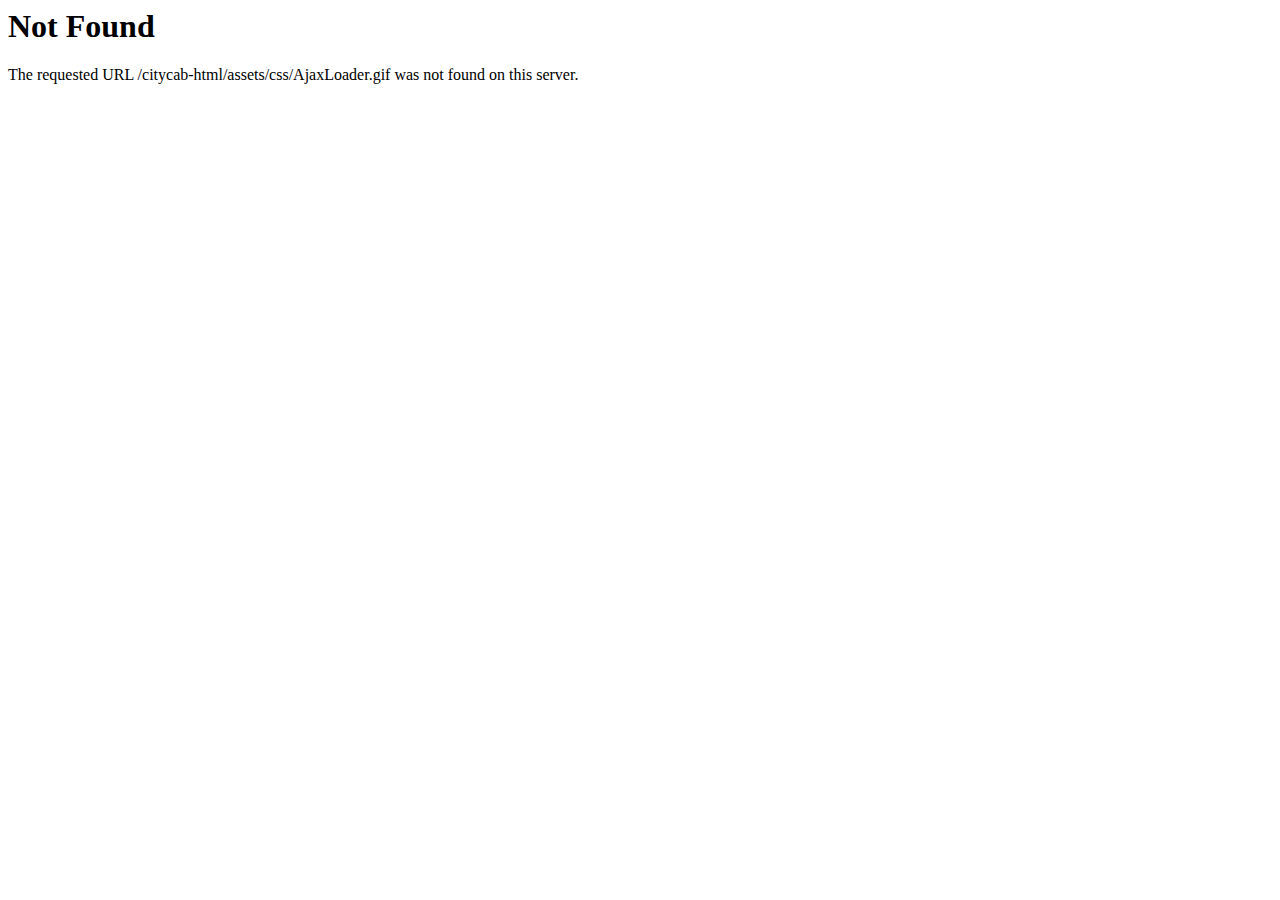
<file: assets/css/AjaxLoader.html>
<!DOCTYPE HTML PUBLIC "-//IETF//DTD HTML 2.0//EN">
<html>
<!-- Mirrored from rajkottaxi.in/assets/css/AjaxLoader.html by HTTrack Website Copier/3.x [XR&CO'2014], Fri, 09 Aug 2024 08:39:05 GMT -->
<head>
<title>404 Not Found</title>
</head><body>
<h1>Not Found</h1>
<p>The requested URL /citycab-html/assets/css/AjaxLoader.gif was not found on this server.</p>
</body>
<!-- Mirrored from rajkottaxi.in/assets/css/AjaxLoader.html by HTTrack Website Copier/3.x [XR&CO'2014], Fri, 09 Aug 2024 08:39:05 GMT -->
</html>
</file>
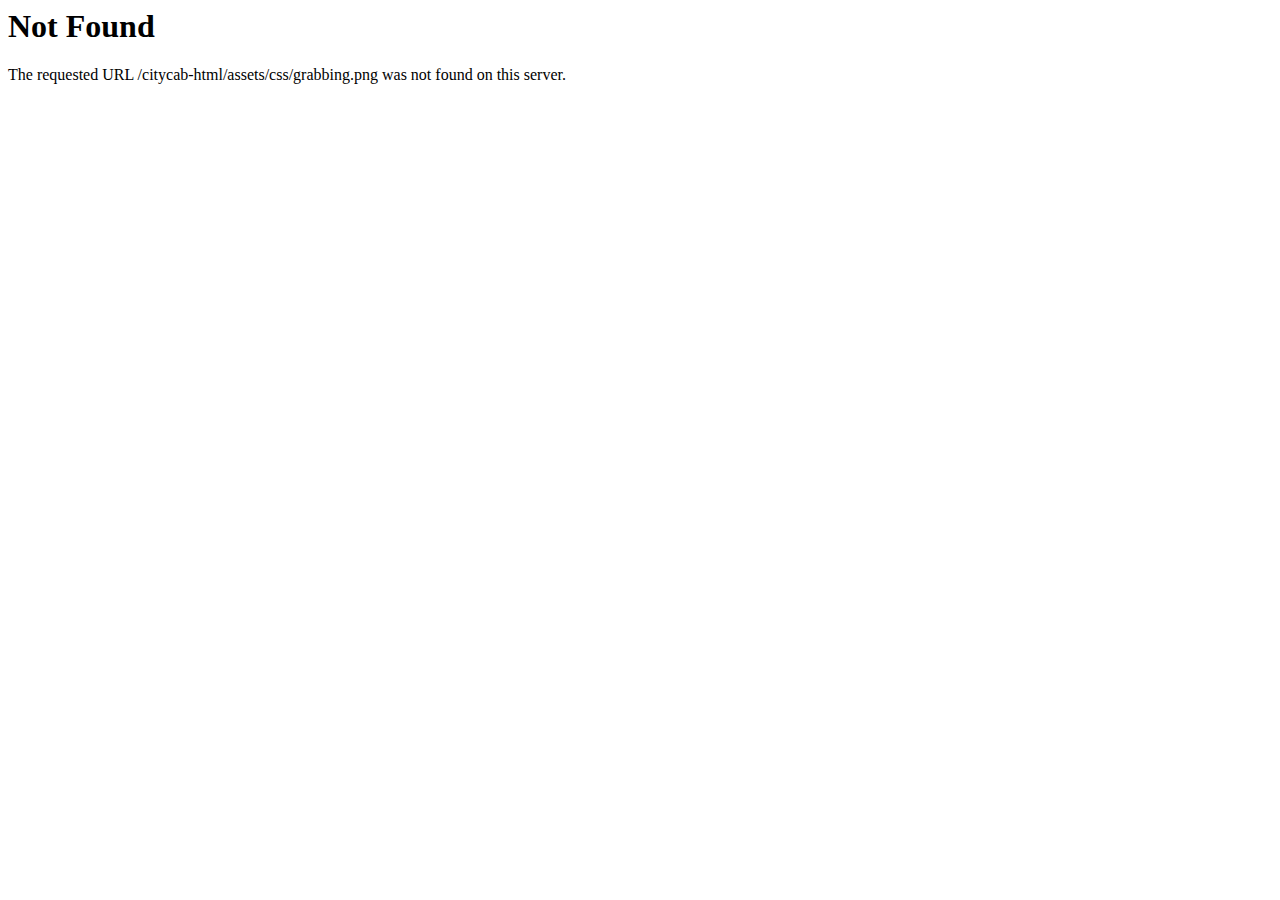
<file: assets/css/grabbing.html>
<!DOCTYPE HTML PUBLIC "-//IETF//DTD HTML 2.0//EN">
<html>
<!-- Mirrored from rajkottaxi.in/assets/css/grabbing.html by HTTrack Website Copier/3.x [XR&CO'2014], Fri, 09 Aug 2024 08:39:05 GMT -->
<head>
<title>404 Not Found</title>
</head><body>
<h1>Not Found</h1>
<p>The requested URL /citycab-html/assets/css/grabbing.png was not found on this server.</p>
</body>
<!-- Mirrored from rajkottaxi.in/assets/css/grabbing.html by HTTrack Website Copier/3.x [XR&CO'2014], Fri, 09 Aug 2024 08:39:05 GMT -->
</html>
</file>
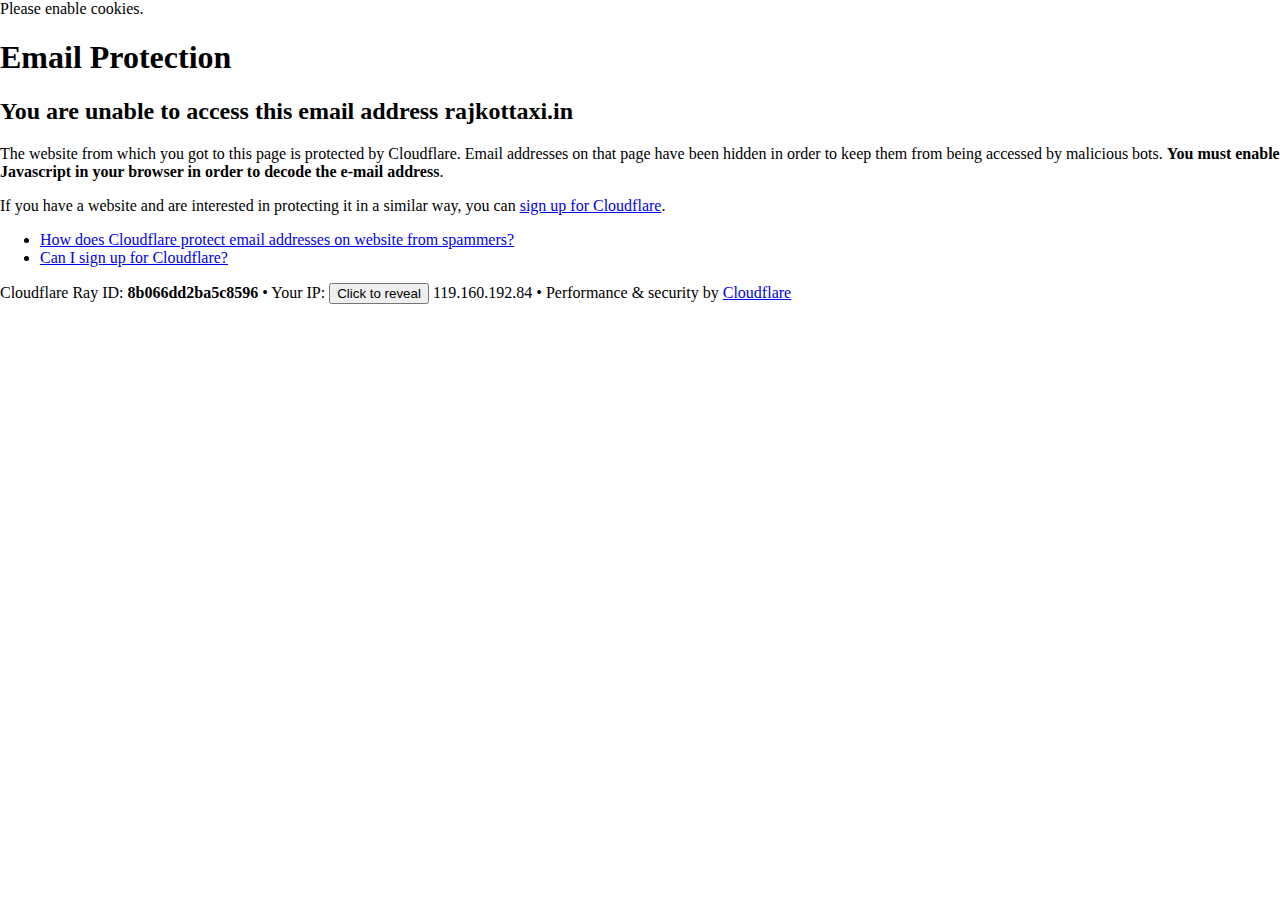
<file: cdn-cgi/l/email-protection.html>
<!DOCTYPE html>
<!--[if lt IE 7]> <html class="no-js ie6 oldie" lang="en-US"> <![endif]-->
<!--[if IE 7]>    <html class="no-js ie7 oldie" lang="en-US"> <![endif]-->
<!--[if IE 8]>    <html class="no-js ie8 oldie" lang="en-US"> <![endif]-->
<!--[if gt IE 8]><!--> <html class="no-js" lang="en-US"> <!--<![endif]-->

<!-- Mirrored from rajkottaxi.in/cdn-cgi/l/email-protection by HTTrack Website Copier/3.x [XR&CO'2014], Fri, 09 Aug 2024 08:39:05 GMT -->
<!-- Added by HTTrack --><meta http-equiv="content-type" content="text/html;charset=UTF-8" /><!-- /Added by HTTrack -->
<head>
<title>Email Protection | Cloudflare</title>
<meta charset="UTF-8" />
<meta http-equiv="Content-Type" content="text/html; charset=UTF-8" />
<meta http-equiv="X-UA-Compatible" content="IE=Edge" />
<meta name="robots" content="noindex, nofollow" />
<meta name="viewport" content="width=device-width,initial-scale=1" />
<link rel="stylesheet" id="cf_styles-css" href="https://rajkottaxi.in/cdn-cgi/styles/cf.errors.css" />
<!--[if lt IE 9]><link rel="stylesheet" id='cf_styles-ie-css' href="/cdn-cgi/styles/cf.errors.ie.css" /><![endif]-->
<style>body{margin:0;padding:0}</style>


<!--[if gte IE 10]><!-->
<script>
  if (!navigator.cookieEnabled) {
    window.addEventListener('DOMContentLoaded', function () {
      var cookieEl = document.getElementById('cookie-alert');
      cookieEl.style.display = 'block';
    })
  }
</script>
<!--<![endif]-->


</head>
<body>
  <div id="cf-wrapper">
    <div class="cf-alert cf-alert-error cf-cookie-error" id="cookie-alert" data-translate="enable_cookies">Please enable cookies.</div>
    <div id="cf-error-details" class="cf-error-details-wrapper">
      <div class="cf-wrapper cf-header cf-error-overview">
        <h1 data-translate="block_headline">Email Protection</h1>
        <h2 class="cf-subheadline"><span data-translate="unable_to_access">You are unable to access this email address</span> rajkottaxi.in</h2>
      </div><!-- /.header -->

      <div class="cf-section cf-wrapper">
        <div class="cf-columns two">
          <div class="cf-column">
            <p>The website from which you got to this page is protected by Cloudflare. Email addresses on that page have been hidden in order to keep them from being accessed by malicious bots. <strong>You must enable Javascript in your browser in order to decode the e-mail address</strong>.</p>
            <p>If you have a website and are interested in protecting it in a similar way, you can <a rel="noopener noreferrer" href="https://www.cloudflare.com/sign-up?utm_source=email_protection">sign up for Cloudflare</a>.</p>
          </div>

          <div class="cf-column">
            <div class="grid_4">
              <div class="rail">
                  <div class="panel">
                      <ul class="nobullets">
                        <li><a rel="noopener noreferrer" class="modal-link-faq" href="https://support.cloudflare.com/hc/en-us/articles/200170016-What-is-Email-Address-Obfuscation-">How does Cloudflare protect email addresses on website from spammers?</a></li>
                        <li><a rel="noopener noreferrer" class="modal-link-faq" href="https://support.cloudflare.com/hc/en-us/categories/200275218-Getting-Started">Can I sign up for Cloudflare?</a></li>
                    </ul>
                </div>
              </div>
            </div>
          </div>
        </div>
      </div><!-- /.section -->

      <div class="cf-error-footer cf-wrapper w-240 lg:w-full py-10 sm:py-4 sm:px-8 mx-auto text-center sm:text-left border-solid border-0 border-t border-gray-300">
  <p class="text-13">
    <span class="cf-footer-item sm:block sm:mb-1">Cloudflare Ray ID: <strong class="font-semibold">8b066dd2ba5c8596</strong></span>
    <span class="cf-footer-separator sm:hidden">&bull;</span>
    <span id="cf-footer-item-ip" class="cf-footer-item hidden sm:block sm:mb-1">
      Your IP:
      <button type="button" id="cf-footer-ip-reveal" class="cf-footer-ip-reveal-btn">Click to reveal</button>
      <span class="hidden" id="cf-footer-ip">119.160.192.84</span>
      <span class="cf-footer-separator sm:hidden">&bull;</span>
    </span>
    <span class="cf-footer-item sm:block sm:mb-1"><span>Performance &amp; security by</span> <a rel="noopener noreferrer" href="https://www.cloudflare.com/5xx-error-landing" id="brand_link" target="_blank">Cloudflare</a></span>
    
  </p>
  <script>(function(){function d(){var b=a.getElementById("cf-footer-item-ip"),c=a.getElementById("cf-footer-ip-reveal");b&&"classList"in b&&(b.classList.remove("hidden"),c.addEventListener("click",function(){c.classList.add("hidden");a.getElementById("cf-footer-ip").classList.remove("hidden")}))}var a=document;document.addEventListener&&a.addEventListener("DOMContentLoaded",d)})();</script>
</div><!-- /.error-footer -->


    </div><!-- /#cf-error-details -->
  </div><!-- /#cf-wrapper -->

  <script>
  window._cf_translation = {};
  
  
</script>

</body>

<!-- Mirrored from rajkottaxi.in/cdn-cgi/l/email-protection by HTTrack Website Copier/3.x [XR&CO'2014], Fri, 09 Aug 2024 08:39:05 GMT -->
</html>
</file>
<file: assets/css/quotes.css>
.sprocket-quotes-pagination li{background:#000;color:#fff}.sprocket-quotes-arrows .arrow{background:#000;color:#fff;border-color:#000}.sprocket-quotes{position:relative}.sprocket-quotes:after{display:table;content:"";clear:both}.sprocket-quotes-container{list-style:none!important;overflow:hidden;padding:0;margin:0 -1%}.sprocket-quotes-container:before,.sprocket-quotes-container:after{content:"";display:table;line-height:0}.sprocket-quotes-container>li{display:inline-block;vertical-align:top;margin:1% -4px 1% 0;padding:0 1%;box-sizing:border-box}.sprocket-quotes .cols-1>li{width:100%}.sprocket-quotes .cols-2>li{width:50%}.sprocket-quotes .cols-3>li{width:33.33%}.sprocket-quotes .cols-4>li{width:25%}@media(max-width:767px){.sprocket-quotes .cols-1>li,.sprocket-quotes .cols-2>li,.sprocket-quotes .cols-3>li,.sprocket-quotes .cols-4>li{width:100%;float:none}}.sprocket-quotes-item{position:relative;padding:25px;margin:1em 0;background:#f5f5f5;border-radius:50px;box-shadow:0 1px 1px rgba(0,0,0,.2);background-image:url(../../images/quote-taxi.png);background-repeat:no-repeat;background-position:bottom right!important}.sprocket-quotes-item:before{content:"";position:absolute;bottom:-17px;left:49px;border-width:16px 0 0 16px;border-style:solid;border-color:rgba(0,0,0,.15) transparent;display:block;width:0}.sprocket-quotes-item:after{content:"";position:absolute;bottom:-16px;left:50px;border-width:16px 0 0 16px;border-style:solid;border-color:#f5f5f5 transparent;display:block;width:0}.quotes-bottomright-arrow:before{bottom:-17px;right:49px;left:auto;border-width:16px 16px 0 0;border-color:rgba(0,0,0,.15) transparent}.quotes-bottomright-arrow:after{bottom:-16px;right:50px;left:auto;border-width:16px 16px 0 0;border-color:#f5f5f5 transparent}.quotes-topleft-arrow:before{top:-16px;bottom:auto;left:49px;right:auto;border-width:0 16px 16px 0;border-color:rgba(0,0,0,.15) transparent}.quotes-topleft-arrow:after{top:-16px;bottom:auto;left:50px;right:auto;border-width:0 16px 16px 0;border-color:#f5f5f5 transparent}.quotes-topright-arrow:before{top:-16px;bottom:auto;right:49px;left:auto;border-width:0 0 16px 16px;border-color:rgba(0,0,0,.15) transparent}.quotes-topright-arrow:after{top:-16px;bottom:auto;right:50px;left:auto;border-width:0 0 16px 16px;border-color:#f5f5f5 transparent}.quotes-no-arrow:before,.quotes-no-arrow:after{display:none}.sprocket-quotes-title{margin-top:0}.sprocket-quotes-text{font-size:1.1em;line-height:1.6em;font-family:helvetica neue,Helvetica,Arial,sans-serif}.sprocket-quotes-image{max-width:25%;border-radius:100%;margin:0 1em 0 0;float:left;height:100px!important}.sprocket-quotes-info{margin-top:1em}.sprocket-quotes-info:before,.sprocket-quotes-info:after{content:'';display:table}.sprocket-quotes-info:after{clear:both}.sprocket-quotes-author{font-size:1.3em;margin-top:.5em;font-weight:700;display:block;font-family:montserrat alternates,sans-serif}.sprocket-quotes-subtext{font-style:italic;display:block;color:#f7b926}.sprocket-quotes-nav{display:table;width:100%;padding:5px;padding-left:46%!important}.sprocket-quotes-pagination{display:table-cell;vertical-align:middle}.sprocket-quotes-pagination ul{float:left;margin:0!important;padding:0!important}.sprocket-quotes-pagination li{display:inline-block;padding:4px!important;opacity:.3;border-radius:1em;cursor:pointer}.sprocket-quotes-pagination li.active{opacity:1}.sprocket-quotes-pagination li span{display:none;font-size:.85em;line-height:1em}.sprocket-quotes-pagination-hidden{display:none}.sprocket-quotes-arrows .arrow{display:inline-block;width:40px;height:40px;border-radius:1em;opacity:.7;cursor:pointer;margin-left:5px;text-align:center;font-size:14px;position:relative}.sprocket-quotes-arrows .arrow:hover{opacity:1}.sprocket-quotes-arrows .arrow:before{content:'';width:0;height:0;position:absolute;top:50%;margin-top:-5px;border-top:5px solid transparent;border-bottom:5px solid transparent}.sprocket-quotes-arrows .prev:before{left:50%;margin-left:-3px;border-right:5px solid}.sprocket-quotes-arrows .next:before{right:50%;margin-right:-3px;border-left:5px solid}.sprocket-quotes-overlay{display:none;position:absolute;margin-top:-66px;top:50%;left:0;right:0;bottom:0;background-color:transparent;z-index:5}.sprocket-quotes-overlay .css-loader-wrapper{width:60px;height:60px;margin:0 auto;padding:20px;background-color:rgba(0,0,0,.7);box-shadow:0 0 5px rgba(0,0,0,.4) inset,1px 1px 1px rgba(255,255,255,.1);border-radius:1em}.sprocket-quotes.loading .sprocket-quotes-overlay{display:block}.sprocket-quotes-overlay .css-loader{display:block;margin:0 auto;font-size:10px;position:relative;text-indent:-9999em;border-top:8px solid rgba(255,255,255,.2);border-right:8px solid rgba(255,255,255,.2);border-bottom:8px solid rgba(255,255,255,.2);border-left:8px solid #fff;-webkit-animation:loader 1.1s infinite linear;animation:loader 1.1s infinite linear}.sprocket-quotes-overlay .css-loader{border-radius:50%;width:44px;height:44px}
</file>
<file: assets/css/product.css>
/**
 * @author    RocketTheme http://www.rockettheme.com
 * @copyright Copyright (C) 2007 - 2014 RocketTheme, LLC
 * @license   http://www.gnu.org/licenses/gpl-2.0.html GNU/GPLv2 only
 */
/* Sprocket Tables - Colors */
.sprocket-tables-item {border: 1px solid #e0e0e0;}
.sprocket-tables-cell {border-bottom: 1px solid #e0e0e0;}
.sprocket-tables-bg1 {background: #f1f1f1;}
.sprocket-tables-bg2 {background: #fff;}
.sprocket-tables-link .readon {background: #888;color: #fff;}
.sprocket-tables-link .readon:hover {background: #333;}
.sprocket-tables-pagination li {background: #000;color: #fff;}
.sprocket-tables-arrows .arrow {background: #ccc;color: #222;border-color: #303030;}

/* Sprocket Tables - Core */
.sprocket-tables {position: relative;}
.sprocket-tables:after {display: table;content: "";clear: both;}
.sprocket-tables-container {list-style: none !important;overflow: hidden;padding: 0;margin: 0 -1%;}
.sprocket-tables-container:before, .sprocket-tables-container:after {content: "";display: table;line-height: 0;}

/* Sprocket Tables - Items */
.sprocket-tables-item {background-size: cover;border-radius: 50px;}
.sprocket-tables-title {margin-top: 0;font-size: 1.8em;}
.sprocket-tables-text {display: block;}
.sprocket-tables-block {display: inline-block;vertical-align: top;margin: 1% -4px 1% 0;text-align: center;box-sizing: border-box;padding: 0 1%;}
.cols-1 .sprocket-tables-block {width: 100%;}
.cols-2 .sprocket-tables-block {width: 50%;}
.cols-3 .sprocket-tables-block {width: 33.33%;}
.cols-4 .sprocket-tables-block {width: 25%;}
.cols-5 .sprocket-tables-block {width: 20%;}
.cols-6 .sprocket-tables-block {width: 16.6667%;}
.sprocket-tables-cell {display: block;padding: 15px;}
.sprocket-tables-cell:last-child {border-bottom: 0;}
.sprocket-tables-price {font-size: 2.2em;font-weight: bold;padding: 20px 15px; font-family: 'Montserrat Alternates', sans-serif;}
.sprocket-tables-feature {font-size: 1.1em;}
.sprocket-tables-link .readon {padding: 8px 15px;border-radius: 50px;background: #fff; color: #000;
    transition: all 0.5s ease-in-out 0s;
   -webkit-transition: all 0.5s ease-in-out 0s;
   -moz-transition: all 0.5s ease-in-out 0s;
   -o-transition: all 0.5s ease-in-out 0s;
   -ms-transition: all 0.5s ease-in-out 0s;
}
.sprocket-tables-link .readon:hover {background: #000; color: #fff;
    transition: all 0.5s ease-in-out 0s;
   -webkit-transition: all 0.5s ease-in-out 0s;
   -moz-transition: all 0.5s ease-in-out 0s;
   -o-transition: all 0.5s ease-in-out 0s;
   -ms-transition: all 0.5s ease-in-out 0s;
}

@media (min-width: 481px) and (max-width: 767px) {
.sprocket-tables-container .sprocket-tables-block {width: 50%;}
}

@media (max-width: 480px) {
.sprocket-tables-container .sprocket-tables-block {width: 100%;float: none;margin-bottom: 15px;}
}

/* Sprocket Tables - Navigation */
.sprocket-tables-nav {display: table;width: 100%;padding: 5px;}
.sprocket-tables-pagination {display: table-cell;vertical-align: middle;}
.sprocket-tables-pagination ul {float: left;margin: 0 !important;padding: 0 !important;}
.sprocket-tables-pagination li {display: inline-block;padding: 4px !important;opacity: 0.3;border-radius: 1em;cursor: pointer;}
.sprocket-tables-pagination li.active {opacity: 1;}
.sprocket-tables-pagination li span {display: none;font-size: 0.85em;line-height: 1em;}
.sprocket-tables-pagination-hidden {display: none;}
.sprocket-tables-arrows {display: table-cell;vertical-align: middle;}
.sprocket-tables-arrow ul {float: right;margin: 0 !important;padding: 0 !important;}
.sprocket-tables-arrows .arrow {display: block;width: 22px;height:22px;border-radius: 1em;opacity: 0.7;cursor: pointer;float: right;margin-left: 5px;text-align: center;font-size: 2em;position: relative;}
.sprocket-tables-arrows .arrow:hover {opacity: 1;}
.sprocket-tables-arrows .arrow:before {content: '';width: 0;height: 0;position: absolute;top: 50%;margin-top: -5px;border-top: 5px solid transparent;border-bottom: 5px solid transparent;}
.sprocket-tables-arrows .prev:before {left: 50%;margin-left: -3px;border-right: 5px solid;}
.sprocket-tables-arrows .next:before {right: 50%;margin-right: -3px;border-left: 5px solid;}

/* Sprocket Tables - Spinner */
.sprocket-tables-overlay {display: none;position: absolute;margin-top: -66px;top:50%;left:0;right:0;bottom:0;background-color:transparent;z-index:5;}
.sprocket-tables-overlay .css-loader-wrapper {width: 60px;height:60px;margin: 0 auto;padding: 20px;background-color: rgba(0, 0, 0, 0.7);box-shadow:0 0 5px rgba(0, 0, 0, 0.4) inset,1px 1px 1px rgba(255, 255, 255, 0.1);border-radius:1em;}
.sprocket-tables.loading .sprocket-tables-overlay {display: block;}
.sprocket-tables-overlay .css-loader {display: block;margin: 0 auto;font-size: 10px;position: relative;text-indent: -9999em;border-top: 8px solid rgba(255, 255, 255, 0.2);border-right: 8px solid rgba(255, 255, 255, 0.2);border-bottom: 8px solid rgba(255, 255, 255, 0.2);border-left: 8px solid #ffffff;-webkit-animation: loader 1.1s infinite linear;animation: loader 1.1s infinite linear;}
.sprocket-tables-overlay .css-loader {border-radius: 50%;width: 44px;height: 44px;}

.sprocket-tables-image {
  border-radius: 50px 50px 0 0;
}

.sprocket-tables-link {
  padding: 30px 0;
  border-radius: 0 0 50px 50px;
}
</file>
<file: citycab.css>
/* <<<<<<<<<<<<<<<<<<<<<<<<<<<<<<<<<<<<<<<<<<<<<<<<<<<<<<<<<<<<<<<<<<<<<<<<<<<<<<<<<<<<<<<<<<<<<<<<<<<<<<< */
/* Navbar Begins  */
/* General Styles */
.header {
    letter-spacing: -2px;
}

.header-wrapper {
    margin: 0 auto;
    background: none repeat scroll 0 0 #fff;
    transition: all .7s ease-out 0s;
}

.col-fullsize {
    padding: 0;
}

.f-menu {
    border-bottom: 1px solid #ededed;
    display: block;
    padding: 0;
    position: fixed;
    top: 0;
    transition: all .7s ease-out 0s;
    width: 100%;
    z-index: 999;
}

.main-navigation {
    position: relative;
}

.col-pad-0 {
    padding-right: 0;
    padding-left: 0;
}

.navbar {
    position: relative;
    min-height: 50px;
    margin-bottom: 0;
    font-weight: 400;
    border-bottom: 1px solid #ededed;
    color: #000;
}

.navbar-text {
    margin: 0 auto;
    padding: 39px 0;
    font-size: 31.5px;
}

.navbar-text-fixed {
    padding: 16px 0;
}

.navbar-header {
    padding-top: 34px;
    position: relative;
    /* Ensure correct placement of logo and toggle */
}

.navbar-header-fixed {
    padding-top: 11px;
}

.navbar-brand {
    float: left;
    height: 53px;
    font-size: 18px;
    padding: 0;
    line-height: 20px;
}

.navbar-brand-fixed {
    padding: 0;
}

.navbar-nav-center {
    float: none;
    margin: 0 auto;
    padding: 41px;
    display: table;
    font-size: 16px;
    table-layout: fixed;
}

.navbar-nav-center-fixed {
    padding: 18px;
}

.navbar-default {
    background-color: #fff;
}

.navbar-default .navbar-text {
    color: #000;
}

.navbar-default .navbar-nav>li>a {
    color: #000;
    padding: 10px 25px;
}

.navbar-default .navbar-nav>li>a:active,
.navbar-default .navbar-nav>li>a:hover,
.navbar-default .navbar-nav>li>a:focus {
    background-color: #f7b926;
    color: #fff;
    border-radius: 100px;
}

.navbar-default .navbar-nav>.active>a,
.navbar-default .navbar-nav>.active>a:hover,
.navbar-default .navbar-nav>.active>a:focus {
    background-color: #f7b926;
    color: #fff;
    border-radius: 100px;
}

.navbar-default .navbar-toggle {
    position: absolute;
    top: 15px;
    right: 15px;
    width: 48px;
    height: 48px;
    font-size: 18px;
    float: none;
    text-align: center;
    padding: 9px 10px;
    background-color: #32313b;
    color: #fff;
    border: none;
    border-radius: 0;
}

.navbar-default .navbar-toggle:focus {
    outline: none;
}

.navbar-default .navbar-toggle:after {
    content: '\f0c9';
    font-family: FontAwesome;
    font-size: 25px;
}

.navbar-default .navbar-nav>.open>a,
.navbar-default .navbar-nav>.open>a:hover,
.navbar-default .navbar-nav>.open>a:focus {
    color: #fff;
    background-color: #f7b926;
}

.uk-nav-navbar>li>a {
    color: #000;
}

.uk-nav-navbar>li>a:hover,
.uk-nav-navbar>li>a:focus {
    background: #f7b926;
    color: #fff;
}

/* Mobile View Adjustments */
@media (max-width: 767px) {

    /* Adjust the logo placement */
    .navbar-header {
        padding-top: 10px;
        text-align: left;
    }

    .navbar-brand {
        float: left;
        display: inline-block;
        padding-left: 15px;
        /* Ensure some spacing from the left */
    }

    /* Adjust the toggle button placement */
    .navbar-toggle {
        position: absolute;
        top: 15px;
        right: 15px;
        margin-right: 0;
    }

    /* Adjust the padding of the collapsed navbar */
    .navbar-collapse {
        padding: 0;
    }

    /* Ensure the navbar aligns properly */
    .navbar-text {
        text-align: center;
        font-size: 16px;
        padding: 10px 0;
    }

    .navbar-nav {
        text-align: center;
        margin-top: 10px;
    }

    .navbar-nav>li {
        display: block;
        margin-bottom: 10px;
    }

    .navbar-nav>li>a {
        padding: 10px 15px;
    }
}

/* Tablet View Adjustments */
@media (min-width: 768px) and (max-width: 991px) {

    /* Ensure logo and toggle button have proper spacing */
    .navbar-header {
        padding-top: 20px;
    }

    .navbar-toggle {
        top: 20px;
        right: 20px;
    }

    .navbar-brand {
        padding-left: 20px;
    }
}

/* Navbar over  */
/* <<<<<<<<<<<<<<<<<<<<<<<<<<<<<<<<<<<<<<<<<<<<<<<<<<<<<<<<<<<<<<<<<<<<<<<<<<<<<<<<<<<<<<<<<<<<<<<<<<<<<<< */



.page-wrapper {
    position: relative;
    z-index: 1000;
    background: #fff;
    overflow: hidden;
    font-family: montserrat alternates
}

a:not(.btn) {
    color: #f7b926
}

a:not(.btn):hover {
    color: #b07e07
}

body {
    color: #000
}

body.bg {
    background: #fff
}

h1,
h2,
h3 {
    margin: 0
}

h1,
h2,
h3,
h4 {
    color: #000
}

.uk-text-black {
    color: #000
}

.uk-text-white {
    color: #fff
}

.uk-text-yellow {
    color: #f7b926
}

.uk-text-a2 {
    color: #a2a2a2
}

.col-xs-1,
.col-sm-1,
.col-md-1,
.col-lg-1,
.col-xs-2,
.col-sm-2,
.col-md-2,
.col-lg-2,
.col-xs-3,
.col-sm-3,
.col-md-3,
.col-lg-3,
.col-xs-4,
.col-sm-4,
.col-md-4,
.col-lg-4,
.col-xs-5,
.col-sm-5,
.col-md-5,
.col-lg-5,
.col-xs-6,
.col-sm-6,
.col-md-6,
.col-lg-6,
.col-xs-7,
.col-sm-7,
.col-md-7,
.col-lg-7,
.col-xs-8,
.col-sm-8,
.col-md-8,
.col-lg-8,
.col-xs-9,
.col-sm-9,
.col-md-9,
.col-lg-9,
.col-xs-10,
.col-sm-10,
.col-md-10,
.col-lg-10,
.col-xs-11,
.col-sm-11,
.col-md-11,
.col-lg-11,
.col-xs-12,
.col-sm-12,
.col-md-12,
.col-lg-12 {
    position: relative;
    min-height: 1px;
    padding-right: 0;
    padding-left: 0
}

.clearfix:before,
.clearfix:after {
    display: table;
    content: "";
    line-height: 0
}

.clearfix:after {
    clear: both
}

.hide-text {
    color: transparent;
    text-shadow: none;
    background-color: transparent;
    border: 0
}

.input-block-level {
    display: block;
    width: 100%;
    min-height: 30px;
    -webkit-box-sizing: border-box;
    -moz-box-sizing: border-box;
    box-sizing: border-box
}

.btn {
    display: inline-block;
    padding: 11px 22px;
    margin-bottom: 0;
    font-size: 14px;
    line-height: 20px;
    text-align: center;
    vertical-align: middle;
    cursor: pointer;
    -webkit-transition: all 400ms;
    -moz-transition: all 400ms;
    -o-transition: all 400ms;
    transition: all 400ms;
    background-image: none;
    border: none;
    text-shadow: none;
    border-bottom-color: transparent;
    -webkit-border-radius: 50px;
    -moz-border-radius: 50px;
    border-radius: 50px
}

.btn:hover {
    text-decoration: none;
    -webkit-transition: all 400ms;
    -moz-transition: all 400ms;
    -o-transition: all 400ms;
    transition: all 400ms
}

.btn:focus {
    outline: thin dotted #333;
    outline: 5px auto -webkit-focus-ring-color;
    outline-offset: -2px
}

.btn.active,
.btn:active {
    background-color: #e6e6e6;
    background-image: none;
    outline: 0;
    -webkit-box-shadow: none;
    -moz-box-shadow: none;
    box-shadow: none
}

.btn.disabled,
.btn[disabled] {
    cursor: default;
    background-color: #e6e6e6;
    background-image: none;
    -webkit-box-shadow: none;
    -moz-box-shadow: none;
    box-shadow: none
}

.btn-lg {
    padding: 15px 30px;
    font-size: 16px;
    line-height: normal;
    -webkit-border-radius: 50px;
    -moz-border-radius: 50px;
    border-radius: 50px
}

.btn-lg [class^=icon-] {
    margin-top: 2px
}

.btn-sm {
    padding: 8px 16px;
    font-size: 12px;
    line-height: 18px
}

.btn-sm [class^=icon-] {
    margin-top: 0
}

.btn-xs {
    padding: 5px 10px;
    font-size: 11px;
    line-height: 16px
}

.btn-block {
    display: block;
    width: 100%;
    padding-left: 0;
    padding-right: 0;
    -webkit-box-sizing: border-box;
    -moz-box-sizing: border-box;
    box-sizing: border-box
}

.btn-block+.btn-block {
    margin-top: 5px
}

.btn-primary.active,
.btn-warning.active,
.btn-danger.active,
.btn-success.active,
.btn-info.active,
.btn-inverse.active {
    color: rgba(255, 255, 255, .75)
}

.btn {
    border-color: #c5c5c5;
    border-color: rgba(0, 0, 0, .15) rgba(0, 0, 0, .15) rgba(0, 0, 0, .25)
}

.btn-default {
    background: 0 0;
    border: 2px solid #000;
    color: #000;
    text-shadow: none
}

.btn-default:hover,
.btn-default:focus {
    background: #000;
    border: 2px solid #000;
    color: #fff
}

.btn-primary {
    background: #f7b926
}

.btn-primary:hover,
.btn-primary:focus {
    background: #f8c13f
}

.btn-warning {
    background: #ff8400
}

.btn-warning:hover,
.btn-warning:focus {
    background: #b25c00
}

.btn-danger {
    background: red
}

.btn-danger:hover,
.btn-danger:focus {
    background: #8a0000
}

.btn-success {
    background: #69bd43
}

.btn-success:hover,
.btn-success:focus {
    background: #44a219
}

.btn-info {
    background: 0 0;
    border: 1px solid #f7b926;
    color: #999;
    text-shadow: none
}

.btn-info:hover,
.btn-info:focus {
    background: 0 0;
    border: 1px solid #999;
    color: #f7b926
}

.btn-inverse {
    background: #000;
    color: #fff
}

.btn-inverse:hover,
.btn-inverse:focus {
    background: #262626;
    color: #fff
}

button.btn,
input[type=submit].btn {
    padding-top: 3px;
    padding-bottom: 3px
}

button.btn::-moz-focus-inner,
input[type=submit].btn::-moz-focus-inner {
    padding: 0;
    border: 0
}

button.btn.btn-lg,
input[type=submit].btn.btn-lg {
    padding-top: 7px;
    padding-bottom: 7px
}

button.btn.btn-sm,
input[type=submit].btn.btn-sm {
    padding-top: 3px;
    padding-bottom: 3px
}

button.btn.btn-xs,
input[type=submit].btn.btn-xs {
    padding-top: 1px;
    padding-bottom: 1px
}

.btn-link,
.btn-link:active {
    background-color: transparent;
    background-image: none;
    -webkit-box-shadow: none;
    -moz-box-shadow: none;
    box-shadow: none
}

.btn-link {
    border-color: transparent;
    cursor: pointer;
    color: #049cdb;
    -webkit-border-radius: 0;
    -moz-border-radius: 0;
    border-radius: 0
}

.btn-link:hover {
    color: #000;
    text-decoration: underline;
    background-color: transparent
}

a,
a:hover {
    text-decoration: none;
    -webkit-transition: all 200ms;
    -moz-transition: all 200ms;
    -o-transition: all 200ms;
    transition: all 200ms
}


.gap-fullsize {
    background-image: url(images/taxi-stripe.jpg);
    min-height: 12px;
    width: 100%;
    position: relative
}

.container-fullsize {
    width: 100%;
    position: relative;
    padding: 0
}

.owl-carousel .item {
    background: #fff;
    text-align: center;
    height: 600px;
    margin-top: 0
}

.owl-carousel img {
    position: absolute;
    top: 0;
    left: 0;
    min-width: 100%;
    height: 600px
}

.carousel-caption {
    top: 25%;
    right: 10%;
    left: 10%
}

.carousel-caption-phone {
    top: 0%
}

.owl-carousel .carousel-caption img {
    position: relative;
    width: auto;
    height: 500px
}

.owl-carousel .carousel-caption .table>tbody>tr>td {
    vertical-align: middle
}

@media(max-width:979px) {
    .owl-carousel .item {
        height: 500px
    }

    .owl-carousel img {
        width: auto;
        height: 500px
    }

    .owl-carousel .carousel-caption img {
        width: auto;
        height: 400px
    }
}

@media(max-width:767px) {
    .owl-carousel .item {
        height: 380px
    }

    .owl-carousel img {
        width: auto;
        height: 380px
    }

    .owl-carousel .carousel-caption img {
        width: auto;
        height: 280px
    }
}

.lead {
    margin-bottom: 0;
    font-size: 30px;
    font-weight: 300;
    line-height: .8
}

.lead-large {
    margin-bottom: 0;
    font-size: 42px;
    font-weight: 300;
    line-height: .8
}

@media(min-width:768px) {
    .lead {
        font-size: 42px
    }

    .lead-large {
        font-size: 64px
    }
}

.os-btn {
    background-color: transparent;
    border: 2px solid #f7b926;
    border-radius: 100px;
    box-shadow: none;
    padding: 10px 25px;
    font-size: 18px;
    margin-top: 10px
}

.os-btn-white {
    border-color: #fff;
    color: #fff
}

.os-btn-black {
    border-color: #000;
    color: #000
}

.owl-theme .owl-controls {
    margin-top: 0
}

.owl-theme .owl-controls .owl-page span {
    background: #e6f121
}

.owl-theme .owl-controls .owl-buttons div {
    background: #fff;
    color: #aaa;
    padding: 20px 15px
}

.owl-prev {
    float: left;
    position: absolute;
    top: 45%;
    left: 5px
}

.owl-next {
    float: right;
    position: absolute;
    top: 45%;
    right: 5px
}

.owl-pagination {
    display: none
}

/* <<<<<<<<<<<<<<<<<<<<<<<<<<<<<<<<<<<<<<<<<<<<<<<<<<<<<<<<<<<<<<<<<<<<<<<<<<<<<<<<<<<<<<<<<< */
.choose-car {
    padding-top: 35px;
    padding-bottom: 35px
}

.header-car {
    padding: 0 0 25px;
    text-align: center;
    font-weight: 300
}

.header-car::after {
    margin: -1px auto;
    background-image: url(images/taxi.png);
    background-repeat: no-repeat;
    content: "";
    display: block;
    height: 6px;
    position: relative;
    width: 90px;
    top: 12px;
    margin-bottom: 8px
}


/* .cc-nav-tabs {
    background-color: #fff;
    border-bottom: 0
}

.nav-tabs-center {
    float: none;
    margin: 0 auto;
    padding: 0;
    display: table;
    font-size: 14px;
    table-layout: fixed
}

.cc-nav-tabs>li>a {
    color: #f7b926;
    padding: 6px 15px;
    border: 2px solid #f7b926;
    border-radius: 100px
}

.cc-nav-tabs>li.active>a,
.cc-nav-tabs>li.hover>a,
.cc-nav-tabs>li.focus>a {
    background-color: #f7b926;
    color: #fff
}

.cc-nav-tabs>.active>a,
.cc-nav-tabs>.active>a:hover,
.cc-nav-tabs>.active>a:focus {
    background-color: #f7b926;
    color: #fff;
    border-radius: 100px
}

.cc-nav-tabs>li>a:active,
.cc-nav-tabs>li>a:hover,
.cc-nav-tabs>li>a:focus {
    background-color: #f7b926;
    color: #ffffff;
    border-radius: 100px
}

.cc-nav-tabs>li>a,
.cc-nav-tabs>li>a:hover,
.cc-nav-tabs>li>a:focus,
.cc-nav-tabs>li.active>a,
.cc-nav-tabs>li.active>a:hover,
.cc-nav-tabs>li.active>a:focus {
    border-color: #f7b926;
    border-radius: 100px
} */

/* car link color and all  */
/* .cc-nav-tabs>li.active>a,
.cc-nav-tabs>li.active>a:hover,
.cc-nav-tabs>li.active>a:focus {
    color: #ffffff;
    cursor: default;
    background-color: #f7b926;
    border: 2px solid #f7b926
}
 */

.cc-nav-tabs {
    background-color: #fff;
    border-bottom: 0;
    display: flex;
    flex-wrap: wrap;
    /* Allow wrapping of tabs to new rows */
    justify-content: center;
    /* Center the tabs horizontally */
    padding: 0;
    /* Remove default padding */
}

.nav-tabs-center {
    margin: 0 auto;
    padding: 0;
    font-size: 14px;
    width: 100%;
    /* Ensure full width to allow wrapping */
}

.cc-nav-tabs>li {
    flex: 1 1 auto;
    /* Allow items to grow and shrink, taking up available space */
    margin: 5px;
    /* Margin to separate items */
    list-style: none;
    /* Remove bullet points */
}

.cc-nav-tabs>li>a {
    color: #f7b926;
    padding: 6px 15px;
    border: 2px solid #f7b926;
    border-radius: 100px;
    text-align: center;
    display: block;
    /* Block display for better alignment in wrapping */
    text-decoration: none;
    /* Remove underline */
}

.cc-nav-tabs>li.active>a,
.cc-nav-tabs>li:hover>a,
.cc-nav-tabs>li:focus>a {
    background-color: #f7b926;
    color: #fff;
}

.cc-nav-tabs>.active>a,
.cc-nav-tabs>.active>a:hover,
.cc-nav-tabs>.active>a:focus {
    background-color: #f7b926;
    color: #fff;
    border-radius: 100px;
}

.cc-nav-tabs>li>a:active,
.cc-nav-tabs>li>a:hover,
.cc-nav-tabs>li>a:focus {
    background-color: #f7b926;
    color: #ffffff;
    border-radius: 100px;
}

.cc-nav-tabs>li>a,
.cc-nav-tabs>li>a:hover,
.cc-nav-tabs>li>a:focus,
.cc-nav-tabs>li.active>a,
.cc-nav-tabs>li.active>a:hover,
.cc-nav-tabs>li.active>a:focus {
    border-color: #f7b926;
    border-radius: 100px;
    text-decoration: none;
    /* Ensure underline is removed in all states */
}

/* Responsive styles */

/* Large screens: One line */
@media (min-width: 1024px) {
    .cc-nav-tabs {
        flex-wrap: nowrap;
        /* Ensure all items stay in one line */
    }

    .cc-nav-tabs>li {
        flex: 1 0 auto;
        /* Items take up equal space but do not wrap */
    }
}

/* Medium screens: Up to 4 items per row */
@media (max-width: 1024px) {
    .cc-nav-tabs>li {
        flex: 1 0 25%;
        /* Allow up to 4 items per row */
    }
}

/* Small screens: Up to 3 items per row */
@media (max-width: 768px) {
    .cc-nav-tabs>li {
        flex: 1 0 33%;
        /* Allow up to 3 items per row */
    }
}

/* Extra small screens: Up to 3 items per row */
@media (max-width: 480px) {
    .cc-nav-tabs>li {
        flex: 1 0 30%;
        /* Allow up to 3 items per row, maintain padding for spacing */
    }

    .cc-nav-tabs>li>a {
        padding: 8px 12px;
        /* Adjust padding for better touch interaction */
    }
}


/* >>>>>>>>>>>>>>>>>>>>>>>>>>>>>>>>>>>>>>>>>>>>>>>>>>>>>>>>> */

.uk-panel-box-primary {
    color: #ffffff;
    background: #f7b926;
    border: 1px solid #f2c213;
    border-radius: 50px
}

.uk-panel-box-primary h3 {
    font-size: 24px;
    font-weight: 700;
    line-height: normal
}



/* <<<<<<<<<<<<<<<<<<<<<<<<<<<<<<<<<<<<<<<<<<<<<<<<<<<<<<<<<<<<<<<<<<<<<<<<<<<<<<<<<<<<<<<<<<<<<<<<<<<<<<< */


/* Form CSS Starts Form Hear  */
@import url('https://fonts.googleapis.com/css2?family=Poppins:wght@300;400;500;700&display=swap');

body {
    font-family: 'Poppins', sans-serif;
}

.book-taxi {
    background-image: url(images/citydrop.jpg);
    background-repeat: no-repeat;
    background-size: cover;
    background-position: center;
    color: #fff;
    display: flex;
    align-items: center;
    justify-content: center;
    min-height: 100vh;
    margin: 0;
    padding: 35px 0;
}

.book-now {
    padding-bottom: 25px;
    text-align: center;
    font-weight: 500;
    color: #fff;
}

.book-now::after {
    margin: -1px auto;
    background-image: url(images/taxi2.png);
    background-repeat: no-repeat;
    content: "";
    display: block;
    height: 6px;
    position: relative;
    width: 90px;
    top: 12px;
    margin-bottom: 8px;
}

.radio {
    color: #f7b926;
}

.book-taxi .form-horizontal {
    background-color: rgba(0, 0, 0, 0.6);
    padding: 20px;
    border-radius: 8px;
}

.book-taxi .form-horizontal .form-group {
    margin: 0 0 15px;
}

.label-left {
    padding-right: 0;
    text-align: left !important;
    color: #f7b926;
}

.book-taxi .form-control {
    color: #fff;
    background: #1a1a1a;
    border: 1px solid #111;
}

.book-taxi .form-control:focus,
.form-control.active {
    box-shadow: 0 0 4px #f7b926;
}

.btn-primary {
    background-color: #f7b926;
    border-color: #f7b926;
    font-weight: 500;
    padding: 10px 20px;
}

.btn-primary:hover {
    background-color: #e0a818;
    border-color: #e0a818;
}

@media (max-width: 768px) {
    .book-taxi .form-horizontal {
        padding: 15px;
    }

    .book-now {
        font-size: 1.5rem;
    }
}

/* Form CSS Over */
/* <<<<<<<<<<<<<<<<<<<<<<<<<<<<<<<<<<<<<<<<<<<<<<<<<<<<<<<<<<<<<<<<<<<<<<<<<<<<<<<<<<<<<<<<<<<<<<<<<<<<<<< */



.ui-widget-header {
    background-color: #f7b926;
    color: #fff
}

.ui-widget-header a {
    background-color: #f7b926;
    color: #fff
}

.ui-icon,
.ui-widget-content .ui-icon,
.ui-widget-header .ui-icon {
    background-image: url(images/ui-icons_222222_256x240.png)
}

.ui-state-default,
.ui-widget-content .ui-state-default,
.ui-widget-header .ui-state-default {
    background-color: #e6e6e6
}

.ui-state-active,
.ui-widget-content .ui-state-active,
.ui-widget-header .ui-state-active {
    background-color: #f7b926;
    color: #fff
}

.ui-state-highlight,
.ui-widget-content .ui-state-highlight,
.ui-widget-header .ui-state-highlight {
    background-color: #fbf9ee
}


/* App begins  */

.download-app {
    padding-top: 35px;
    padding-bottom: 35px;
    font-family: 'Open Sans', sans-serif;
}

.responsive-image {
    max-width: 100%;
    height: auto;
    margin: 0 auto;
    display: block;
}

.da-span {
    background: #f7b926;
    color: #fff;
    font-weight: bold;
    padding: 5px;
    border-radius: 50%;
}

.p-mar-5,
.p-mar-15 {
    margin-top: -5px;
    font-family: 'Montserrat', sans-serif;
}

.text-center {
    text-align: center;
}

.uk-text-black {
    color: #333;
}

.da-a {
    color: #fff;
    font-family: 'Montserrat', sans-serif;
    margin: 5px;
}

/* Key Points Color Styling */
.highlighted-point {
    color: #f7b926;
    /* Taxi-theme yellow */
    font-weight: bold;
}

.social-links .btn {
    padding: 10px;
    font-size: 20px;
}

@media (max-width: 768px) {
    .responsive-image {
        width: 100%;
    }

    .p-mar-5,
    .p-mar-15 {
        margin-top: 10px;
    }
}


/* App over  */
/* <<<<<<<<<<<<<<<<<<<<<<<<<<<<<<<<<<<<<<<<<<<<<<<<<<<<<<<<<<<<<<<<<<<<<<<<<<<<<<<<<<<<<<<<<<<<<<<<<<<<<<< */



.nav-tabs {
    border-bottom: none
}

.vertical-testimonials {
    background: url(images/testimonials.jpg);
    padding-top: 35px;
    padding-bottom: 35px
}

.header-testimonials {
    padding: 65px 0 25px;
    text-align: center;
    font-weight: 300;
    color: #fff
}

.header-testimonials::after {
    margin: -1px auto;
    background-image: url(images/taxi.png);
    background-repeat: no-repeat;
    content: "";
    display: block;
    height: 6px;
    position: relative;
    width: 90px;
    top: 12px;
    margin-bottom: 8px
}

.nav-tabs-center-testimonials {
    float: none;
    margin: 0 auto;
    margin-bottom: 65px;
    padding: 0;
    display: table;
    font-size: 14px;
    table-layout: fixed;
    background: 0 0;
    background-color: transparent
}

.sp-nav-tabs>li>a {
    background-color: #fff;
    color: #000;
    padding: 6px 15px;
    border: 2px solid #fff;
    border-radius: 100px
}

.sp-nav-tabs>li.active>a,
.sp-nav-tabs>li.hover>a,
.sp-nav-tabs>li.focus>a {
    background-color: #000;
    color: #fff
}

.sp-nav-tabs>.active>a,
.sp-nav-tabs>.active>a:hover,
.sp-nav-tabs>.active>a:focus {
    background-color: #000;
    color: #fff;
    border-radius: 100px
}

.sp-nav-tabs>li>a:active,
.sp-nav-tabs>li>a:hover,
.sp-nav-tabs>li>a:focus {
    background-color: #000;
    color: #fff;
    border-radius: 100px
}

.sp-nav-tabs>li>a,
.sp-nav-tabs>li>a:hover,
.sp-nav-tabs>li>a:focus,
.sp-nav-tabs>li.active>a,
.sp-nav-tabs>li.active>a:hover,
.sp-nav-tabs>li.active>a:focus {
    border-color: #fff;
    border-radius: 100px
}

.sp-nav-tabs>li.active>a,
.sp-nav-tabs>li.active>a:hover,
.sp-nav-tabs>li.active>a:focus {
    color: #fff;
    background-color: #000;
    border: 2px solid #000
}

.lost-property {
    padding-top: 35px;
    padding-bottom: 35px
}

.header-lost {
    padding: 0 0 25px;
    text-align: center;
    font-weight: 300
}

.header-lost::after {
    margin: -1px auto;
    background-image: url(images/taxi.png);
    background-repeat: no-repeat;
    content: "";
    display: block;
    height: 6px;
    position: relative;
    width: 90px;
    top: 12px;
    margin-bottom: 8px
}

.header-text,
.header-p {
    color: #a2a2a2
}

.header-p {
    margin-top: -5px;
    font-family: helvetica neue, Helvetica, Arial, sans-serif
}

.vertical-driver {
    background: url(images/city.jpg);
    background-position: center top;
    background-repeat: repeat;
    background-size: 2500px auto;
    bottom: -500px;
    display: block;
    left: -200px;
    padding-top: 100px;
    padding-bottom: 100px
}

.header-driver {
    padding: 0 0 25px;
    text-align: center;
    font-weight: 300;
    color: #fff
}

.header-driver::after {
    margin: -1px auto;
    background-image: url(images/taxi2.png);
    background-repeat: no-repeat;
    content: "";
    display: block;
    height: 6px;
    position: relative;
    width: 90px;
    top: 12px;
    margin-bottom: 35px
}

.vd-uk-overlay-area-content p {
    color: #000;
    line-height: 1;
    font-family: helvetica neue, Helvetica, Arial, sans-serif
}

.vd-uk-overlay-area-content p>a {
    font-size: 16px;
    font-weight: 600;
    font-family: montserrat alternates
}

.vd-uk-overlay-area-content p>a.btn-sm {
    font-size: 14px;
    font-weight: 400;
    font-family: montserrat alternates
}

.taxis-sale {
    padding-top: 35px;
    padding-bottom: 35px
}

.sprocket-tables-container {
    font-family: helvetica neue, Helvetica, Arial, sans-serif
}

.sprocket-tables-item {
    border: 1px solid #f7b926;
    -webkit-transition: all .5s ease 0s;
    -moz-transition: all .5s ease 0s;
    -o-transition: all .5s ease 0s;
    transition: all .5s ease 0s
}

.sprocket-tables-item:hover {
    -webkit-transform: scale(1.05);
    -moz-transform: scale(1.05);
    -ms-transform: scale(1.05);
    -o-transform: scale(1.05);
    transform: scale(1.05);
    -webkit-transition: all .5s ease 0s;
    -moz-transition: all .5s ease 0s;
    -o-transition: all .5s ease 0s;
    transition: all .5s ease 0s
}

.sprocket-tables-price {
    font-family: montserrat alternates
}

.sprocket-tables-desc {
    background: none repeat scroll 0 0 #f7b926;
    color: #fff
}

.sprocket-tables-link {
    background: none repeat scroll 0 0 #f7b926
}

.advertising {
    margin: 0 auto;
    background: none repeat scroll 0 0 #f7b926;
    color: #fff;
    padding: 35px 0;
    transition: all .7s ease-out 0s
}

.header-advertising {
    padding: 0 0 25px;
    text-align: center;
    font-weight: 300;
    color: #fff
}

.header-advertising::after {
    margin: -1px auto;
    background-image: url(images/taxi.png);
    background-repeat: no-repeat;
    content: "";
    display: block;
    height: 6px;
    position: relative;
    width: 90px;
    top: 12px;
    margin-bottom: 8px
}

.a-row {
    padding: 0
}

.a-spot {
    list-style: outside none none;
    margin: 0;
    padding: 0;
    font-family: helvetica neue, Helvetica, Arial, sans-serif
}

.a-spot li::before {
    content: "\f164";
    font-family: FontAwesome
}

.a-p {
    color: #fff;
    font-family: helvetica neue, Helvetica, Arial, sans-serif
}

.a-a {
    color: #fff
}


/* <<<<<<<<<<<<<<<<<<<<<<<<<<<<<<<<<<<<<<<<<<<<<<<<<<<<<<<<<<<<<<<<<<<<<<<<<<<<<<<<<<<<<<<<<<<<<<<<<<<<<<< */

/* footer starts  */

.bottom {
    background-color: #000;
    color: #fff;
    padding: 35px 0;
    text-align: center;
    transition: all 0.7s ease-out;
}

.header-bottom {
    margin-bottom: 20px;
    font-weight: 500;
    color: #fff;
    position: relative;
}

.header-bottom::after {
    background-image: url(images/taxi2.png);
    background-repeat: no-repeat;
    content: "";
    display: block;
    height: 6px;
    width: 90px;
    margin: 10px auto 0;
}

.bottom-row p,
.bottom-row a {
    color: #fff;
    font-family: Helvetica, Arial, sans-serif;
    font-size: 14px;
}

.footer-wrapper {
    background-color: #0d0d0d;
    color: #fff;
    padding: 20px 0;
    font-family: 'Montserrat', sans-serif;
}

.footer-wrapper .social-buttons {
    display: flex;
    justify-content: center;
    flex-wrap: wrap;
}

.footer-wrapper .social {
    color: #fff;
    border-radius: 50px;
    border: 2px solid #fff;
    transition: all 0.4s;
    padding: 8px 12px;
    margin: 5px;
}

.footer-wrapper .social:hover {
    border-color: #f7b926;
    background-color: #f7b926;
}

.footer-wrapper .totop {
    background-color: #141414;
    border-radius: 50px;
    color: #fff;
    font-size: 24px;
    padding: 10px 16px;
    margin-top: 20px;
}

.footer-wrapper a {
    color: #fff;
}

.footer-wrapper a:hover {
    color: #f7b926;
}

@media (max-width: 767px) {
    .bottom .header-bottom {
        text-align: center;
    }

    .footer-wrapper .text-center {
        text-align: center;
    }

    .footer-wrapper .text-md-left,
    .footer-wrapper .text-md-right {
        text-align: center;
    }

    .footer-wrapper .social-buttons {
        justify-content: center;
    }

    .footer-wrapper .social {
        margin: 5px;
    }
}



/* Footer ends  */
/* <<<<<<<<<<<<<<<<<<<<<<<<<<<<<<<<<<<<<<<<<<<<<<<<<<<<<<<<<<<<<<<<<<<<<<<<<<<<<<<<<<<<<<<<<<<<<<<<<<<<<<< */




.professional-company {
    padding-top: 35px;
    padding-bottom: 35px
}

.professional-company p {
    font-family: helvetica neue, Helvetica, Arial, sans-serif
}

.professional-company .uk-badge {
    border-radius: 50px;
    padding: 2px 8px;
    font-family: helvetica neue, Helvetica, Arial, sans-serif
}

.professional-company .uk-panel p {
    color: #000;
    margin: 0
}

.professional-company p.uk-panel-p-5 {
    color: #a2a2a2;
    margin-top: -10px
}

.professional-company .uk-progress {
    border: 2px solid #000;
    padding: 3px;
    border-radius: 50px
}

.professional-company .uk-progress-bar {
    background: none repeat scroll 0 0 #f7b926;
    border-radius: 50px
}


/* <<<<<<<<<<<<<<<<<<<<<<<<<<<<<<<<<<<<<<<<<<<<<<<<<<<<<<<<<<<<<<<<<<<<<<<<<<<<<<<<<<<<<<<<<<<<<<<<<<<<<<< */
/* WHO are we  */

.vertical-city-coverage {
    background: url(images/city-parallax.jpg);
    padding-top: 35px;
    padding-bottom: 35px;
}

.header-coverage {
    padding: 0 0 25px;
    text-align: center;
    font-weight: 300;
    color: #fff;
}

.header-coverage::after {
    margin: -1px auto;
    background-image: url(images/taxi.png);
    background-repeat: no-repeat;
    content: "";
    display: block;
    height: 6px;
    position: relative;
    width: 90px;
    top: 12px;
    margin-bottom: 8px;
}

.vertical-city-coverage p {
    color: #000;
    font-family: Helvetica, Arial, sans-serif;
    text-align: center;
}

.vertical-city-coverage h4 {
    color: #fff;
    text-align: center;
}

.who-are-we {
    text-align: center;
    margin-bottom: 30px;
}

.who-are-we h4 {
    color: #ffffff;
    font-size: 26px;
    margin-bottom: 10px;
}

.who-are-we p {
    color: #000000;
    font-size: 18px;
    line-height: 1.6;
    max-width: 600px;
    margin: 0 auto;
}

.uk-grid {
    display: flex;
    flex-wrap: wrap;
    justify-content: center;
    /* Center the grid items */
}

.uk-width-medium-1-3 {
    flex: 1 1 30%;
    max-width: 30%;
    box-sizing: border-box;
    padding: 10px;
    display: flex;
    /* Use flexbox for better alignment */
    flex-direction: column;
    align-items: center;
    /* Center items horizontally */
    text-align: center;
    /* Center text */
}

.uk-icon-large {
    font-size: 2rem;
    /* Adjust the icon size for better responsiveness */
    margin-bottom: 10px;
}

img {
    max-width: 100%;
    height: auto;
    display: block;
    margin-right: auto;
    margin-left: auto;
}

@media (max-width: 768px) {
    .uk-width-medium-1-3 {
        flex: 1 1 100%;
        max-width: 100%;
    }

    .who-are-we h4 {
        font-size: 20px;
    }

    .who-are-we p {
        font-size: 14px;
    }
}


@media (max-width: 1024px) {
    .vertical-city-coverage p,
    .who-are-we p {
        font-size: 16px;
        margin-left: 10px;
        margin-right: 10px;
    }

    .header-coverage {
        font-size: 24px;
    }

    .who-are-we h4 {
        font-size: 22px;
    }

    .uk-width-medium-1-3 p {
        font-size: 13px; /* Adjust font size for tablets */
    }
}

@media (max-width: 576px) {
    .header-coverage {
        font-size: 20px;
    }

    .who-are-we h4 {
        font-size: 18px;
    }

    .who-are-we p {
        font-size: 12px;
    }

    .uk-width-medium-1-3 p {
        font-size: 12px; /* Smaller font for mobile */
        line-height: 1.3; /* Adjust line-height for mobile */
    }
}

/* Who are we over  */
/* >>>>>>>>>>>>>>>>>>>>>>>>>>>>>>>>>>>>>>>>>>>>>>>>>>>>>>>>>>>>>>>>>>>>>>>>>>>>>>>>>>>>>>>>>>>>>>>>>>>> */




/* <<<<<<<<<<<<<<<<<<<<<<<<<<<<<<<<<<<<<<<<<<<<<<<<<<<<<<<<<<<<<<<<<<<<<<<<<<<<<<<<<<<<<<<<<<<<<<<<<<<<<<< */
/* our vehicle begins  */


.vertical-our-vehicles {
    background-position: 50% -236.6px;
    padding: 35px 15px;
    /* Adjust padding for better mobile spacing */
    border-color: #fff;
}

.vertical-our-vehicles .header-vehicles {
    padding: 0 0 25px;
    text-align: center;
    font-weight: 300;
}

.vertical-our-vehicles .header-vehicles::after {
    margin: -1px auto;
    background-image: url(images/taxi.png);
    background-repeat: no-repeat;
    content: "";
    display: block;
    height: 6px;
    position: relative;
    width: 90px;
    top: 12px;
    margin-bottom: 8px;
}

.panel-heading {
    padding: 0;
    border-radius: 50px;
}

.panel {
    border-color: #fff;
}

.panel-body p {
    color: #000;
    font-family: helvetica neue, Helvetica, Arial, sans-serif;
}

.panel-default>.panel-heading {
    background-color: #fff;
    color: #000;
    padding: 0;
    border-radius: 50px;
}

.btn.accord {
    font-size: 1.1em;
    line-height: 1.1em;
    color: #000;
    text-align: left;
    border-radius: 50px;
    border: 2px solid #000;
    transition: all 400ms;
    padding: 14px 25px;
    display: block;
    width: 100%;
    /* Make buttons full width for small screens */
}

.btn.accord:hover {
    color: #ffffff;
    border: 2px solid #000;
    background: #000;
    text-decoration: none;
    transition: all 200ms;
}

.btn.accord.active {
    color: #fff;
    border: 2px solid #000;
    background: #000;
    text-decoration: none;
    transition: all 200ms;
}

/* Responsive Styles */
@media (max-width: 767px) {
    .col-md-6 {
        width: 100%;
        /* Full width on small screens */
    }

    .btn.accord {
        font-size: 1em;
        /* Slightly smaller font size on mobile */
        padding: 10px;
        /* Adjust padding for mobile */
    }
}

@media (min-width: 768px) {
    .col-md-6 {
        width: 50%;
        /* Half width on tablets and up */
    }
}


/* Our Vehicle Over  */
/* >>>>>>>>>>>>>>>>>>>>>>>>>>>>>>>>>>>>>>>>>>>>>>>>>>>>>>>>>>>>>>>>>>>>>>>>>>>>>>>>>>>>>>>>>>>>>>>>>>>>> */



/* <<<<<<<<<<<<<<<<<<<<<<<<<<<<<<<<<<<<<<<<<<<<<<<<<<<<<<<<<<<<<<<<<<<<<<<<<<<<<<<<<<<<<<<<<<<<<<<<<<<<<<<<< */
/* Our Driver Begin */

.horizon-our-drivers {
    background: url(images/city-parallax3.jpg) no-repeat center center;
    background-size: cover;
    padding-top: 35px;
    padding-bottom: 35px;
    text-align: center;
}

.horizon-our-drivers p {
    color: #000;
    font-family: 'Helvetica Neue', Helvetica, Arial, sans-serif;
}

.horizon-our-drivers h4,
.horizon-our-drivers h5 {
    color: #fff;
}

.horizon-our-drivers h5 {
    display: flex;
    align-items: center;
    justify-content: center;
    margin: 5px 0;
    text-align: left; /* Align text to the left */
    padding-left: 50px; /* Space to account for the circle */
    position: relative; /* Positioning for the circle */
}

.horizon-our-drivers span.circle {
    background-color: #fff;
    border-radius: 50%;
    padding: 10px; /* Size of the circle */
    color: #000;
    display: inline-flex;
    align-items: center;
    justify-content: center;
    position: absolute; /* Position relative to the parent */
    left: 0; /* Align to the left of the parent */
    top: 50%; /* Center vertically */
    transform: translateY(-50%); /* Adjust for vertical centering */
    font-size: 1em; /* Adjust font size if necessary */
}

.btn {
    background-color: #f8c42c;
    /* Customize button color */
    color: #000;
    border: none;
    padding: 10px 20px;
    text-decoration: none;
    border-radius: 5px;
}

.btn:hover {
    background-color: #f7b037;
    /* Customize hover color */
}

/* Media queries for responsiveness */

@media (max-width: 1200px) {
    .horizon-our-drivers h5 {
        padding-left: 40px; /* Adjust space for medium screens */
    }

    .horizon-our-drivers span.circle {
        padding: 8px; /* Adjust circle size */
    }
}

@media (max-width: 992px) {
    .horizon-our-drivers h5 {
        padding-left: 30px; /* Further adjust space for smaller screens */
    }

    .horizon-our-drivers span.circle {
        padding: 7px; /* Adjust circle size */
    }
}

@media (max-width: 767px) {
    .horizon-our-drivers {
        padding-top: 20px;
        padding-bottom: 20px;
    }

    .horizon-our-drivers h5 {
        padding-left: 20px; /* Adjust space for small screens */
        font-size: 1rem; /* Adjust text size */
    }

    .horizon-our-drivers span.circle {
        padding: 6px; /* Adjust circle size */
        font-size: 0.9rem; /* Adjust font size in circle */
    }
}



/* Driver Over  */
/* >>>>>>>>>>>>>>>>>>>>>>>>>>>>>>>>>>>>>>>>>>>>>>>>>>>>>>>>>>>>>>>>>>>>>>>>>>>>>>>>>>>>>>>>>>>>>>>>>>> */




/* Contact US */
/* <<<<<<<<<<<<<<<<<<<<<<<<<<<<<<<<<<<<<<<<<<<<<<<<<<<<<<<<<<<<<<<<<<<<<<<<<<<<<<<<<<<<<<<<<<<<<<<<< */


/* >>>>>>>>>>>>>>>>>>>>>>>>>>>>>>>>>>>>>>>>>>>>>>>>>>>>>>>>>>>>>>>>>>>>>>>>>>>>>>>>>>>>>>>>>>>>>>>>> */


.vertical-city-cab {
    background: url(images/city-parallax4.jpg);
    background-position: center top;
    padding-top: 35px;
    padding-bottom: 35px
}

.contact {
    padding: 50px 0;
    background-color: #ffffff;
}

.header-contact {
    margin-bottom: 30px;
    text-align: center;
    font-weight: 300;
    color: #333;
    font-size: 2em;
}

.header-contact::after {
    background-image: url(images/taxi2.png);
    background-repeat: no-repeat;
    display: block;
    height: 4px;
    margin: 10px auto;
    width: 80px;
}

.contact .form-horizontal {
    background: #fff;
    padding: 20px;
    border-radius: 10px;
    box-shadow: 0 4px 8px rgba(0, 0, 0, 0.1);
}

.contact .form-group {
    margin-bottom: 20px;
}

.contact .control-label {
    color: #333;
    font-weight: 600;
    margin-bottom: 5px;
}

.contact .form-control {
    border-radius: 8px;
    padding: 15px;
    width: 100%;
    box-sizing: border-box;
}

.contact textarea.form-control {
    height: 150px;
}

.contact .btn-primary {
    background-color: #f7b926;
    border: none;
    border-radius: 50px;
    color: #fff;
    padding: 10px 20px;
    font-size: 16px;
    font-weight: bold;
    cursor: pointer;
    transition: background-color 0.3s ease;
    display: block;
    margin: 20px auto 0;
}

.contact .btn-primary:hover {
    background-color: #e0a824;
}

/* Responsive Design */
@media (max-width: 768px) {
    .contact .form-horizontal {
        padding: 15px;
    }

    .contact .form-control {
        padding: 12px;
    }

    .contact .btn-primary {
        padding: 12px 25px;
        font-size: 14px;
    }
}

.city-cab h2,
.city-cab h4 {
    color: #fff;
    line-height: 40px
}

.city-cab h2 {
    font-size: 31.5px
}

.header-city-cab {
    padding: 0 0 25px;
    text-align: center;
    font-weight: 300;
    color: #fff
}

.header-city-cab::after {
    margin: -1px auto;
    background-image: url(images/taxi2.png);
    background-repeat: no-repeat;
    content: "";
    display: block;
    height: 6px;
    position: relative;
    width: 90px;
    top: 12px;
    margin-bottom: 35px
}

/* >>>>>>>>>>>>>>>>>>>>>>>>>>>>>>>>>>>>>>>>>>>>>>>>>>>>>>>>>>>>>>>>>>>>>>>>>>>>>>>>> */


.faq {
    padding-top: 35px;
    padding-bottom: 35px;
    /* padding-left: 10px; */
}

.header-fac {
    padding: 0 0 10px;
    text-align: left;
    font-weight: 300;
    font-family: montserrat alternates, sans-serif
}

.faq p {
    font-family: helvetica neue, Helvetica, Arial, sans-serif;
    font-size: 14px
}

.faq .btn-inverse {
    color: #fff
}

.faq h3::after {
    background-image: url(images/taxi2.png);
    background-repeat: no-repeat;
    content: "";
    display: block;
    height: 6px;
    margin-bottom: 8px;
    position: relative;
    top: 12px;
    width: 90px
}

.faq h3 {
    font-size: 24px;
    font-weight: 300;
    line-height: normal;
    margin: 0;
    letter-spacing: -2px;
    padding: 0 0 25px
}

.faq .header-p {
    margin-top: 15px
}

.faq .panel-body>p {
    margin: 0
}

.blog-wrapper {
    padding-top: 35px;
    padding-bottom: 0;
    line-height: 20px
}

article {
    margin-bottom: 15px !important;
    padding-bottom: 35px
}

.entry-title {
    margin-bottom: 15px !important
}

.page-header {
    border: medium;
    margin: 0 0 20px;
    padding-bottom: 10px
}

.entry-meta.muted {
    background: none repeat scroll 0 0 transparent;
    border: 2px solid #f7b926;
    border-radius: 50px;
    color: #000;
    font-size: 12px;
    margin-bottom: 15px;
    padding: 15px;
    position: relative
}

.entry-meta.muted>span,
.entry-meta.muted>time {
    font-size: 14px;
    margin: 0 5px
}

.create-date {
    background: none repeat scroll 0 0 #f7b926;
    border-radius: 50px 0 0 50px;
    color: #fff;
    font-family: montserrat alternates, sans-serif;
    margin-left: -16px !important;
    padding: 18px 25px
}

.create-date .day {
    font-size: 18px
}

.create-date .month {
    font-size: 18px
}

.create-date .year {
    color: #000
}

.category-name {
    font-family: helvetica neue, Helvetica, Arial, sans-serif
}

.entry-content {
    margin-bottom: 25px
}

.entry-content-bottom-zero {
    margin-bottom: 0
}

.taxi {
    border-radius: 50px
}

.entry-content p {
    color: #000;
    font-family: helvetica neue, Helvetica, Arial, sans-serif
}

.clearfix::after {
    clear: both
}

.clearfix::before,
.clearfix::after {
    content: "";
    display: table;
    line-height: 0
}

.footer .entry-meta {
    margin-top: 15px
}

.readmore {
    color: #000;
    margin-top: 15px;
    bottom: 30px;
    padding: 10px 20px;
    background: 0 0;
    border: 2px solid #000;
    -webkit-border-radius: 50px;
    -moz-border-radius: 50px;
    border-radius: 50px;
    color: #000 !important;
    text-shadow: none;
    font-family: helvetica neue, Helvetica, Arial, sans-serif
}

.readmore:hover,
.readmore:focus {
    background: #000;
    color: #fff !important
}

ul.pagenav,
ul.pagination {
    color: #000 !important;
    list-style: outside none none;
    margin-left: 0;
    margin-top: 10px;
    overflow: hidden;
    padding: 0;
    background: 0 0;
    font-family: helvetica neue, Helvetica, Arial, sans-serif
}

.pager {
    margin-bottom: 0
}

.pager li>a,
.pagination li>a,
.pager li>span,
.pagination li>span {
    color: #000 !important;
    border: 2px solid #000;
    background: 0 0;
    border-radius: 50px
}

.pagination>.active>a,
.pagination>.active>a:hover,
.pager li>a:hover,
.pagination li>a:hover,
.pager li>span:hover,
.pagination li>span:hover {
    background-color: #000;
    border-color: #000;
    color: #fff !important
}

.pull-right {
    margin-top: 0
}

.counter {
    margin-top: 25px !important;
    color: #000;
    font-family: helvetica neue, Helvetica, Arial, sans-serif
}

.blog-wrapper ul {
    padding-left: 0 !important
}

.pagination>li:first-child>a,
.pagination>li:first-child>span {
    border-bottom-left-radius: 50px;
    border-top-left-radius: 50px
}

.pagination>li:last-child>a,
.pagination>li:last-child>span {
    border-bottom-right-radius: 50px;
    border-top-right-radius: 50px
}

.breadcrumb-wrapper {
    background: none repeat scroll 0 0 #f7b926;
    color: #fff;
    display: block;
    padding: 15px 0;
    text-align: center
}

.breadcrumb {
    background-color: #f7b926;
    margin-bottom: 0
}

.breadcrumb>.active {
    color: #fff
}

.breadcrumb>li+li::before {
    color: #fff;
    content: "/ ";
    padding: 0 5px
}

.breadcrumb a:not(.btn) {
    color: #fff
}

.breadcrumb a:hover:not(.btn) {
    color: #000
}

.tm-icons {
    font-family: helvetica neue, Helvetica, Arial, sans-serif
}

.dropcap::first-letter {
    color: #666;
    display: block;
    float: left;
    font-family: Montserrat Alternates;
    font-size: 40px;
    line-height: 40px;
    padding: 4px 8px 0 0
}

.dropcap {
    overflow: hidden
}

ul.arrow,
ul.arrow-double,
ul.tick,
ul.cross,
ul.star,
ul.rss,
ul.spot {
    list-style: outside none none;
    margin: 0;
    padding: 0;
    font-family: helvetica neue, Helvetica, Arial, sans-serif
}

ul.arrow li::before,
ul.arrow li::after,
ul.arrow-double li::before,
ul.arrow-double li::after,
ul.tick li::before,
ul.tick li::after,
ul.cross li::before,
ul.cross li::after,
ul.star li::before,
ul.star li::after,
ul.rss li::before,
ul.rss li::after {
    font-family: FontAwesome;
    font-size: 11px
}

ul.spot {
    list-style: none;
    padding: 0;
    margin: 0
}

ul.spot li::before,
ul.spot li::after {
    font-family: FontAwesome;
    font-size: 18px
}

ul.arrow li::before,
ul.arrow-double li::before,
ul.tick li::before,
ul.cross li::before,
ul.star li::before,
ul.rss li::before,
ul.spot li::before {
    margin-right: 5px
}

ul.arrow li::before {
    content: "\f105"
}

ul.arrow-double li::before {
    content: "\f101"
}

ul.tick li::before {
    content: "\f00c"
}

ul.cross li::before {
    content: "\f00d"
}

ul.star li::before {
    content: "\f006"
}

ul.rss li::before {
    content: "\f09e"
}

ul.spot li::before {
    content: "\f164"
}

ol.arrow,
ol.arrow-double,
ol.tick,
ol.cross,
ol.star,
ol.rss,
ol.spot {
    list-style: outside none none;
    margin: 0;
    padding: 0;
    font-family: helvetica neue, Helvetica, Arial, sans-serif
}

ol.arrow li::before,
ol.arrow li::after,
ol.arrow-double li::before,
ol.arrow-double li::after,
ol.tick li::before,
ol.tick li::after,
ol.cross li::before,
ol.cross li::after,
ol.star li::before,
ol.star li::after,
ol.rss li::before,
ol.rss li::after {
    font-family: FontAwesome;
    font-size: 11px
}

ol.spot {
    list-style: none;
    padding: 0;
    margin: 0
}

ol.spot li::before,
ol.spot li::after {
    font-family: FontAwesome;
    font-size: 18px
}

ol.arrow li::before,
ol.arrow-double li::before,
ol.tick li::before,
ol.cross li::before,
ol.star li::before,
ol.rss li::before,
ol.spot li::before {
    margin-right: 5px
}

ol.arrow li::before {
    content: "\f105"
}

ol.arrow-double li::before {
    content: "\f101"
}

ol.tick li::before {
    content: "\f00c"
}

ol.cross li::before {
    content: "\f00d"
}

ol.star li::before {
    content: "\f006"
}

ol.rss li::before {
    content: "\f09e"
}

ol.spot li::before {
    content: "\f164"
}

.blocknumber {
    position: relative;
    min-height: 45px
}

.blocknumber span {
    font-weight: 700;
    width: 48px;
    height: 48px;
    line-height: 48px;
    display: block;
    text-align: center;
    position: absolute;
    top: 0;
    margin: 0 -60px
}

.blocknumber span.rounded {
    -webkit-border-radius: 5px;
    -moz-border-radius: 5px;
    border-radius: 5px
}

.blocknumber span.circle {
    -webkit-border-radius: 100%;
    -moz-border-radius: 100%;
    border-radius: 100%;
    padding: 0
}

.blocknumber-ltr {
    padding: 5px 0px 0px 60px;
    left: 0
}

.white-space {
    display: block;
    width: 100%
}

.white-space.space-sm {
    padding: 3px 0
}

.with-sidebar {
    overflow: hidden
}

.with-sidebar .sidebar:before {
    content: "";
    display: block;
    height: 4000px;
    position: absolute;
    width: 1px
}

.sidebar.sidebar-right:before {
    margin-left: -8px
}

.sidebar.sidebar-left:before {
    right: 7px
}

.sidebar.sidebar-right .sidebar-content {
    position: relative;
    padding-left: 35px
}

.sidebar.sidebar-left .sidebar-content {
    position: relative;
    padding-right: 15px
}

.sidebar-widget {
    margin-bottom: 40px
}

#offcanvas-toggler {
    float: right
}

#offcanvas-toggler>i {
    display: inline-block;
    padding: 0;
    font-size: 18px;
    background: 0 0;
    margin: 5px 0 27px;
    border-radius: 0;
    cursor: pointer;
    -webkit-transition: color 400ms, background-color 400ms;
    -o-transition: color 400ms, background-color 400ms;
    transition: color 400ms, background-color 400ms
}

#offcanvas-toggler>i:hover {
    color: #fff
}

.close-offcanvas {
    position: absolute;
    top: 15px;
    right: 15px;
    z-index: 1;
    color: #000;
    border: 2px solid #eee;
    border-radius: 100%;
    width: 22px;
    height: 22px;
    line-height: 18px;
    text-align: center;
    font-size: 12px
}

.close-offcanvas:hover {
    background: #000;
    color: #fff
}

.offcanvas-menu {
    width: 280px;
    height: 100%;
    background: #fff;
    color: #999;
    position: fixed;
    top: 0;
    opacity: 0;
    z-index: 9999;
    overflow-y: scroll
}

.offcanvas-menu .offcanvas-inner {
    padding: 20px;
    margin-bottom: 20px
}

.offcanvas-menu .offcanvas-inner {
    margin-top: 20px
}

.offcanvas-menu .offcanvas-inner ul>li {
    border: none
}

.offcanvas-menu .offcanvas-inner ul>li a {
    border-bottom: 1px dotted #e8e8e8;
    -webkit-transition: 300ms;
    -o-transition: 300ms;
    transition: 300ms;
    padding: 4px 20px
}

.offcanvas-menu .offcanvas-inner ul>li a:hover {
    background: #f5f5f5
}

.offcanvas-menu .offcanvas-inner ul>li>a:before {
    display: none
}

.offcanvas-menu .offcanvas-inner :first-child {
    margin-top: 0
}

.offcanvas-menu .offcanvas-inner>ul {
    margin: 0 -20px
}

.offcanvas-menu {
    -webkit-transition: opacity 400ms cubic-bezier(.7, 0, .3, 1), right 400ms cubic-bezier(.7, 0, .3, 1);
    transition: opacity 400ms cubic-bezier(.7, 0, .3, 1), right 400ms cubic-bezier(.7, 0, .3, 1)
}

.body-wrapper:after {
    right: 0
}

.offcanvas-menu {
    right: -280px
}

.offcanvas .offcanvas-menu {
    right: 0
}

.body-wrapper:after {
    position: absolute;
    top: 0;
    width: 0;
    height: 0;
    background: rgba(0, 0, 0, .8);
    content: '';
    opacity: 0;
    -webkit-transition: opacity .5s, width .1s .5s, height .1s .5s;
    transition: opacity .5s, width .1s .5s, height .1s .5s;
    z-index: 999
}

.offcanvas {
    width: 100%;
    height: 100%;
    position: relative
}

.offcanvas .body-wrapper:after {
    width: 100%;
    height: 100%;
    opacity: 1;
    -webkit-transition: opacity .5s;
    transition: opacity .5s
}

.offcanvas .offcanvas-menu {
    opacity: 1
}

.menu .nav-child.small {
    font-size: 12px
}

.offcanvas-menu {
    color: #fff;
    background: #404040
}

.offcanvas-menu .offcanvas-inner ul>li a {
    color: #fff;
    border-bottom: 1px dashed #404040
}

.offcanvas-menu .offcanvas-inner ul>li a:hover {
    color: #f7b926;
    background: #404040
}



/*--------------------------------------------------------------
# Contact Section
--------------------------------------------------------------*/
/* Improved info section styling */
/* Improved info section styling */
/* General Info Box Styling */

.contact .info-item {
    background-color: var(--surface-color);
    padding: 25px;
    box-shadow: 0px 0px 20px rgba(0, 0, 0, 0.1);
    border-radius: 10px;
    transition: transform 0.3s ease-in-out;
    text-align: center;
    height: 200px;
    /* Fixed height */
    overflow: hidden;
    /* Hide overflow */
    display: flex;
    flex-direction: column;
    justify-content: center;
}

.contact .info-item p {
    font-size: 16px;
    color: color-mix(in srgb, var(--default-color), transparent 70%);
    margin-bottom: 0;
    /* Remove margin to avoid extra space */
}

.contact .info-item:hover {
    transform: scale(1.05);
}

/* Optional: Add a scrollbar if needed */
.contact .info-item p {
    overflow: auto;
    /* Adds scrollbar if content overflows */
}


.contact .icon-style {
    font-size: 28px;
    color: var(--accent-color);
    margin-bottom: 15px;
}

.contact .info-item h3 {
    font-size: 20px;
    font-weight: bold;
    color: var(--default-color);
    margin-bottom: 10px;
}

/* .contact .info-item p {
    font-size: 16px;
    color: color-mix(in srgb, var(--default-color), transparent 70%);
  } */

  
/* Form styling with improved padding and spacing */
.contact .php-email-form {
    background-color: var(--surface-color);
    padding: 40px;
    box-shadow: 0px 0px 20px rgba(0, 0, 0, 0.1);
    border-radius: 10px;
}

@media (max-width: 575px) {
    .contact .php-email-form {
        padding: 25px;
    }
}

.contact .php-email-form input[type=text],
.contact .php-email-form input[type=email],
.contact .php-email-form input[type=tel],
.contact .php-email-form textarea {
    font-size: 16px;
    padding: 15px;
    border-radius: 8px;
    border: 1px solid color-mix(in srgb, var(--default-color), transparent 80%);
    transition: border-color 0.3s ease-in-out;
    margin-bottom: 20px;
}

.contact .php-email-form input[type=text]:focus,
.contact .php-email-form input[type=email]:focus,
.contact .php-email-form input[type=tel]:focus,
.contact .php-email-form textarea:focus {
    border-color: var(--accent-color);
}

.contact .php-email-form input[type=text]::placeholder,
.contact .php-email-form input[type=email]::placeholder,
.contact .php-email-form input[type=tel]::placeholder,
.contact .php-email-form textarea::placeholder {
    color: color-mix(in srgb, var(--default-color), transparent 70%);
}

.contact .php-email-form button[type=submit] {
    color: #fff;
    /* White text */
    background: #f7b733;
    /* Subtle yellow background */
    border: none;
    padding: 12px 30px;
    transition: all 0.3s ease-in-out;
    border-radius: 50px;
    font-size: 16px;
    font-weight: bold;
    box-shadow: 0 4px 8px rgba(0, 0, 0, 0.2);
    /* Subtle shadow */
    cursor: pointer;
    /* Pointer cursor */
}

.contact .php-email-form button[type=submit]:hover {
    background: #f7c131;
    /* Slightly lighter yellow on hover */
    box-shadow: 0 6px 12px rgba(0, 0, 0, 0.3);
    /* Increased shadow on hover */
    transform: translateY(-2px);
    /* Slight lift effect */
}

.contact .loading,
.contact .error-message,
.contact .sent-message {
    display: none;
}
</file>
<file: assets/css/captcha.css>
/* COMPACT CAPTCHA */

.capbox {
	background-color: #BBBBBB;
	background-image: linear-gradient(#BBBBBB, #9E9E9E);
	border: #f7b926 0px solid;
	border-width: 2px 2px 2px 20px;
	box-sizing: border-box;
	-moz-box-sizing: border-box;
	-webkit-box-sizing: border-box;
	display: inline-block;
	padding: 5px 8px 5px 8px;
	border-radius: 4px 4px 4px 4px;
	}

.capbox-inner {
	font: bold 12px arial, sans-serif;
	color: #000000;
	background-color: #E3E3E3;
	margin: 0px auto 0px auto;
	padding: 3px 10px 5px 10px;
	border-radius: 4px;
	display: inline-block;
	vertical-align: middle;
	}

#CaptchaDiv {
	color: #000000;
	font: normal 25px Impact, Charcoal, arial, sans-serif;
	font-style: italic;
	text-align: center;
	vertical-align: middle;
	background-color: #FFFFFF;
	user-select: none;
	display: inline-block;
	padding: 3px 14px 3px 8px;
	margin-right: 4px;
	border-radius: 4px;
	}

#CaptchaInput {
	border: #f7b926 2px solid;
	margin: 3px 0px 1px 0px;
	width: 105px;
	}
</file>
<file: assets/css/stickey-callback.css>
*{box-sizing:border-box}.popup-logo{margin:1em 0 .2em}.subscribe-popup{box-shadow:0 2px 0 rgba(0,0,0,.05),0 -1px 2px rgba(0,0,0,.05),0 -5px 15px rgba(0,0,0,.05);width:300px;background:#fff;height:450px;position:fixed;top:75%;margin-top:-450px;right:0;border-radius:8px 0 0 8px;transition:box-shadow .3s ease;padding:1em;transition:right .3s ease-in-out;-webkit-user-select:none;-moz-user-select:none;-ms-user-select:none;user-select:none;z-index:1049;text-align:center}.subscribe-popup.hide2{right:-300px}.subscribe-popup:hover{box-shadow:0 2px 0 rgba(0,0,0,.05),0 -2px 6px rgba(0,0,0,.05),0 -10px 20px rgba(0,0,0,.05)}.subscribe-popup h4{color:#121212;font-size:1.2em;line-height:1.4em;font-weight:400;margin:1.4em 0}input[type=email]{}#StickyFormEmail{width:100%;display:block;margin:1em 0 1rem;border:2px solid #fc0;font-size:1em;font-weight:300;line-height:1.5;padding:.5rem .5rem .3rem}input[type=number]{}#StickyFormNumber{width:100%;display:block;margin:1em 0 1rem;border:2px solid #fc0;font-size:1em;font-weight:300;line-height:1.5;padding:.5rem .5rem .3rem;text-align:center}input::-webkit-outer-spin-button,input::-webkit-inner-spin-button{-webkit-appearance:none;margin:0}input[type=number]{-moz-appearance:textfield}.btnpopup{margin-bottom:1rem;padding:14px 0;width:100%;border-radius:4px;background:#fc0!important;color:#fff!important;text-transform:uppercase}.asideicon{transform:rotate(90deg);position:absolute;left:-120px;top:125px;text-align:center;padding:0;font-size:1em;height:32px;background:#fc0;color:#fff;font-weight:400;border-radius:0 0 8px 8px;padding:.3em 10px}.asideicon span{margin:0 0 0 10px;display:inline-block}.ctitlecolor{color:#1d1d1f;font-weight:700}
</file>
<file: assets/css/floatingbuttons.css>
.floatingButtonWrap{display:block;position:fixed;bottom:20px;right:25px;z-index:999999999}.floatingButtonInner{position:relative}.floatingButton{display:block;width:60px;height:60px;text-align:center;background:-webkit-linear-gradient(45deg,#ffcc00,#ffcc00);background:-o-linear-gradient(45deg,#ffcc00,#ffcc00);background:linear-gradient(45deg,#ffcc00,#ffcc00);color:#fff;line-height:50px;position:absolute;border-radius:50% 50%;bottom:0;right:0;border:5px solid #fff;opacity:1;transition:all .4s}.floatingButton .fa{font-size:15px!important}.floatingButton.open,.floatingButton:hover,.floatingButton:focus,.floatingButton:active{opacity:1;color:#fff!important}.floatingButton .fa{transform:rotate(0deg);transition:all .4s}.floatingButton.open .fa{transform:rotate(270deg)}.floatingMenu{position:absolute;bottom:60px;right:0;display:none}.floatingMenu li{width:100%;float:right;list-style:none;text-align:right;margin-bottom:5px}.floatingMenu li a{padding:8px 15px;display:inline-block;background:#fc0;color:#fff;border-radius:5px;overflow:hidden;white-space:nowrap;transition:all .4s;-webkit-box-shadow:1px 3px 5px rgba(211,224,255,.5);box-shadow:1px 3px 5px rgba(211,224,255,.5)}.floatingMenu li a:hover{margin-right:10px;text-decoration:none}
</file>
